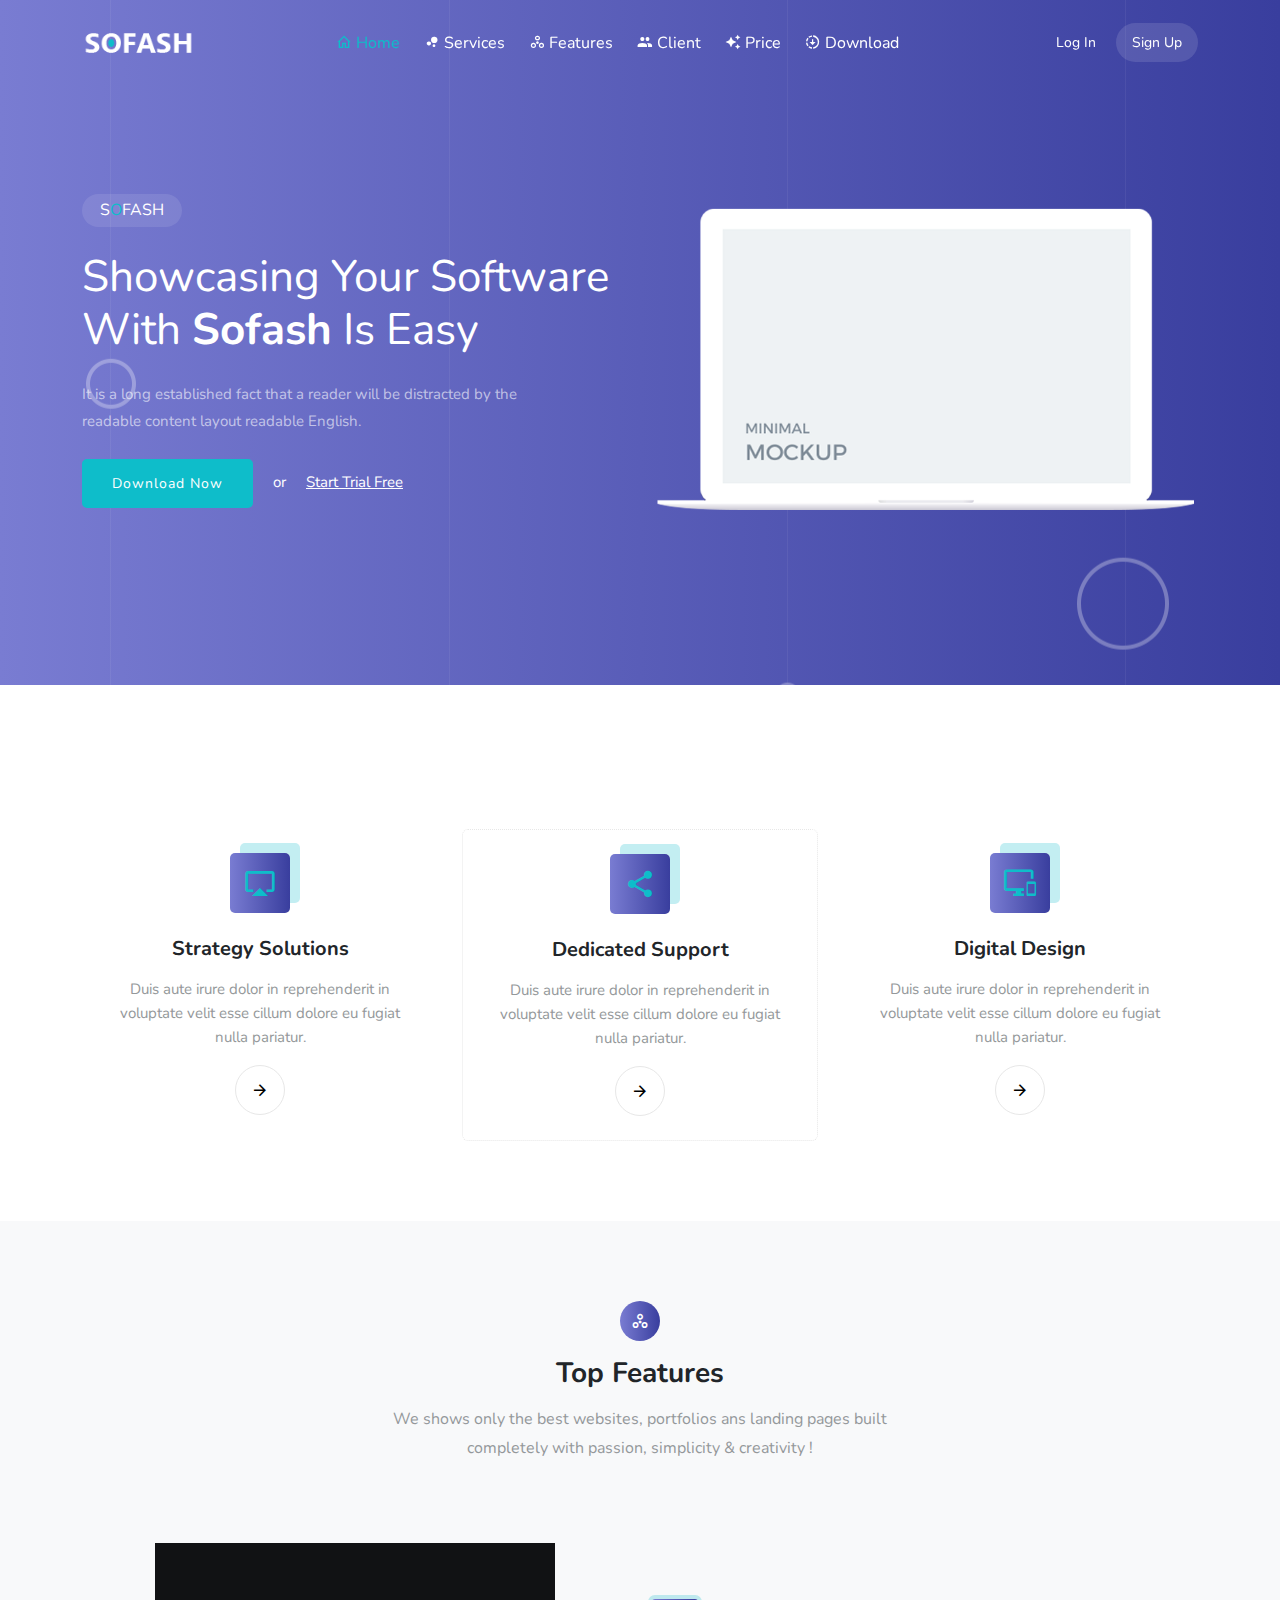
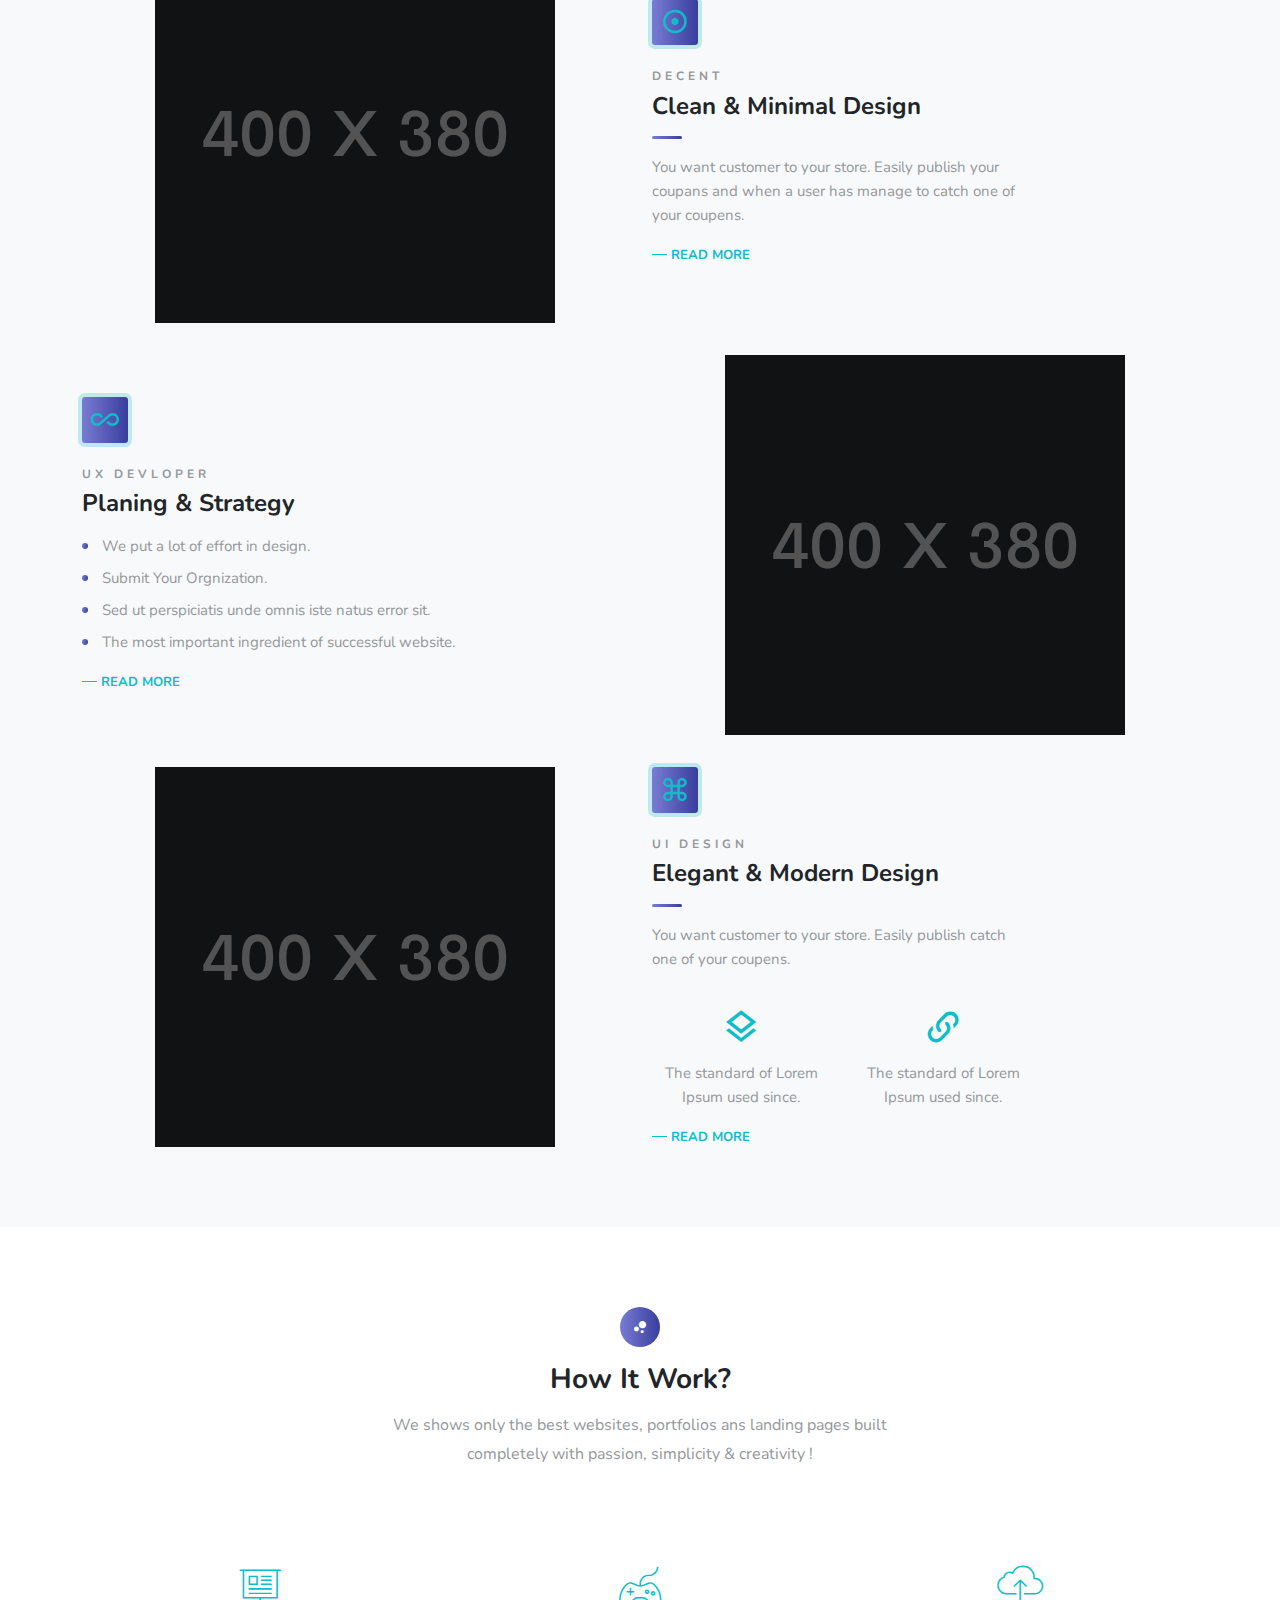
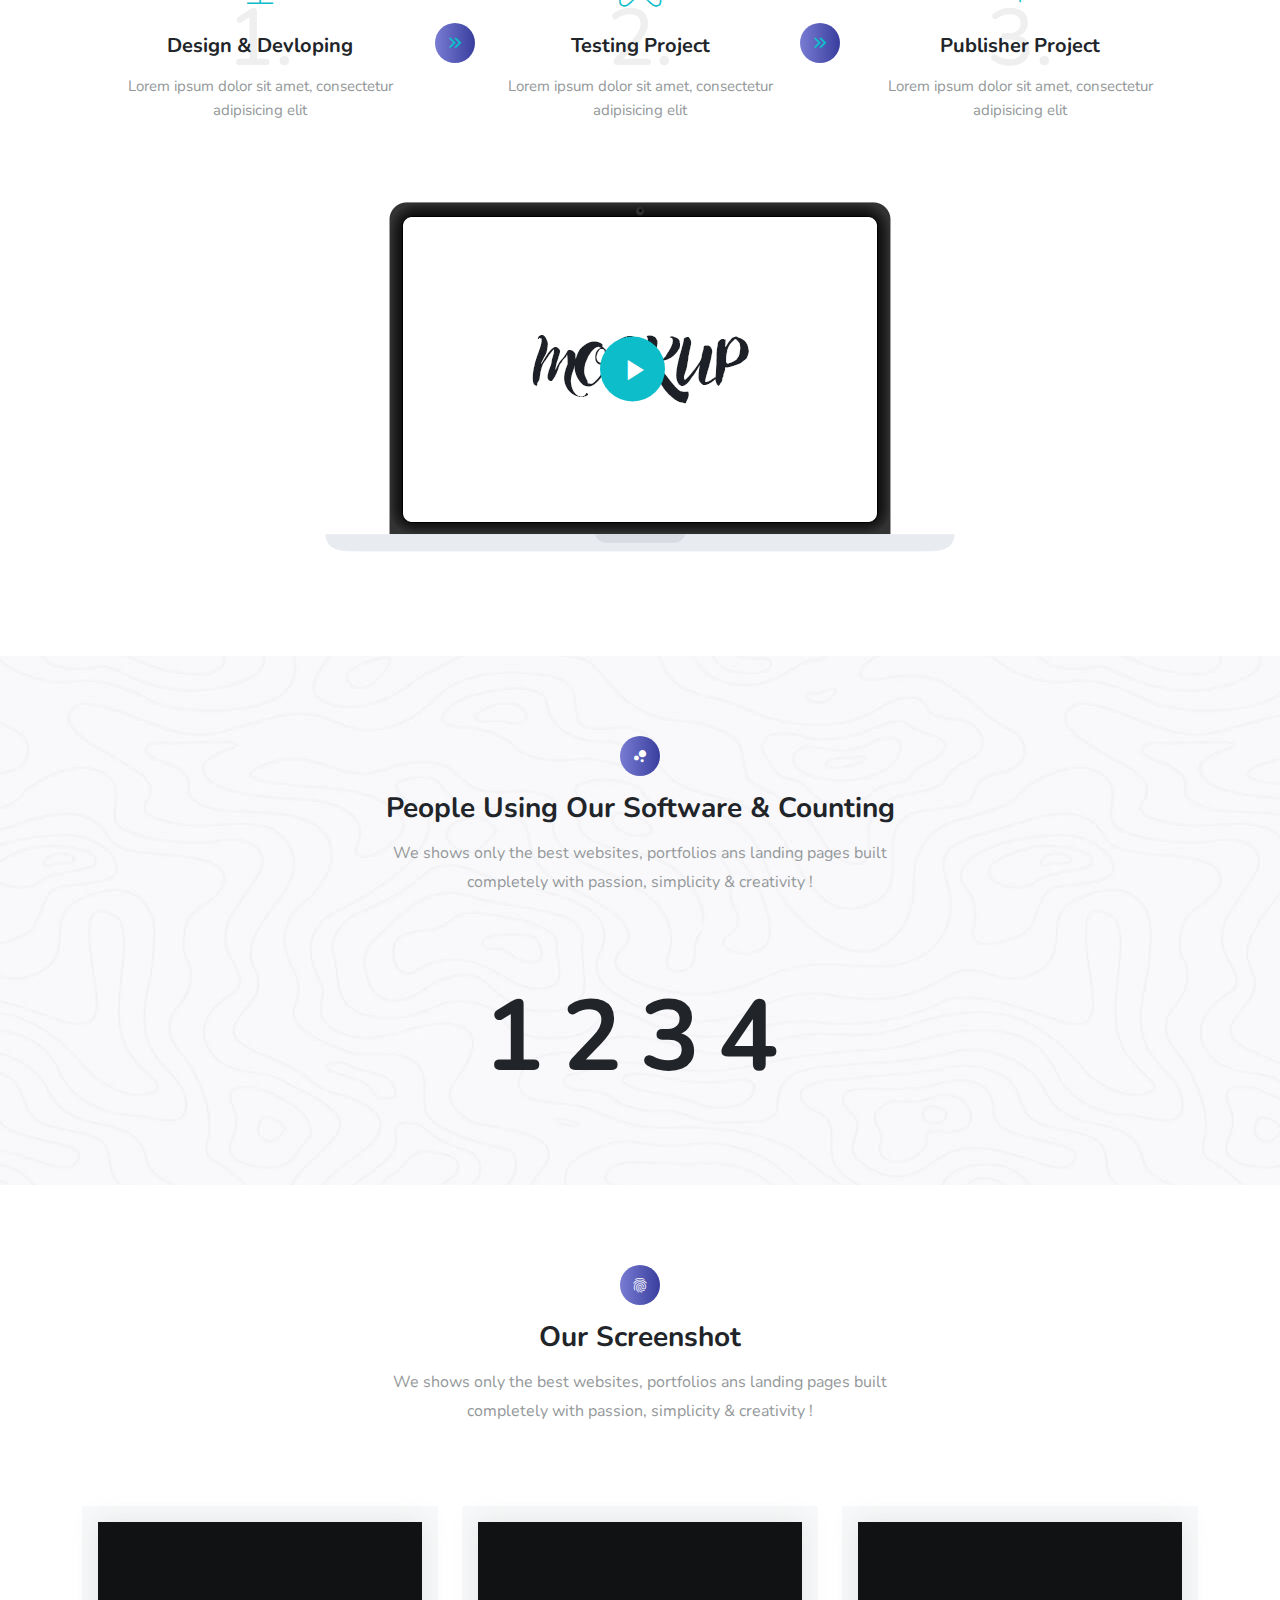
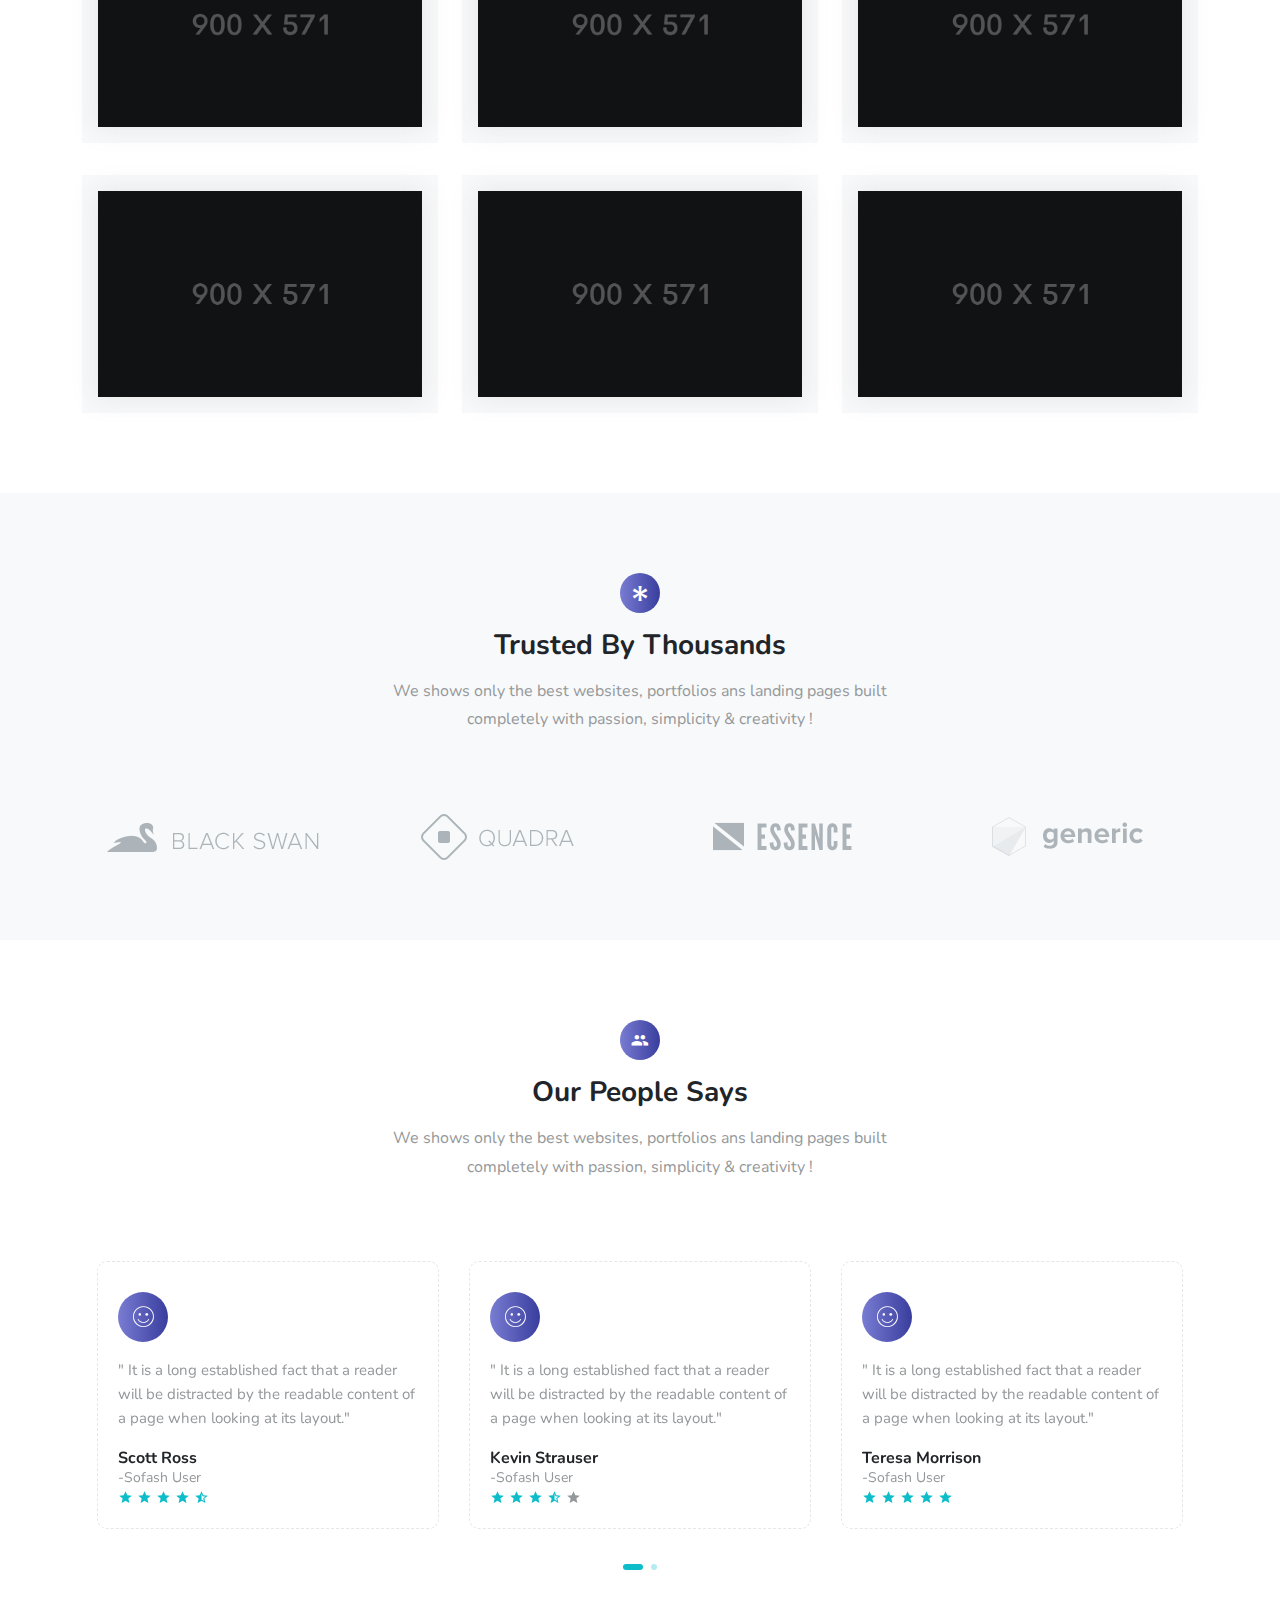
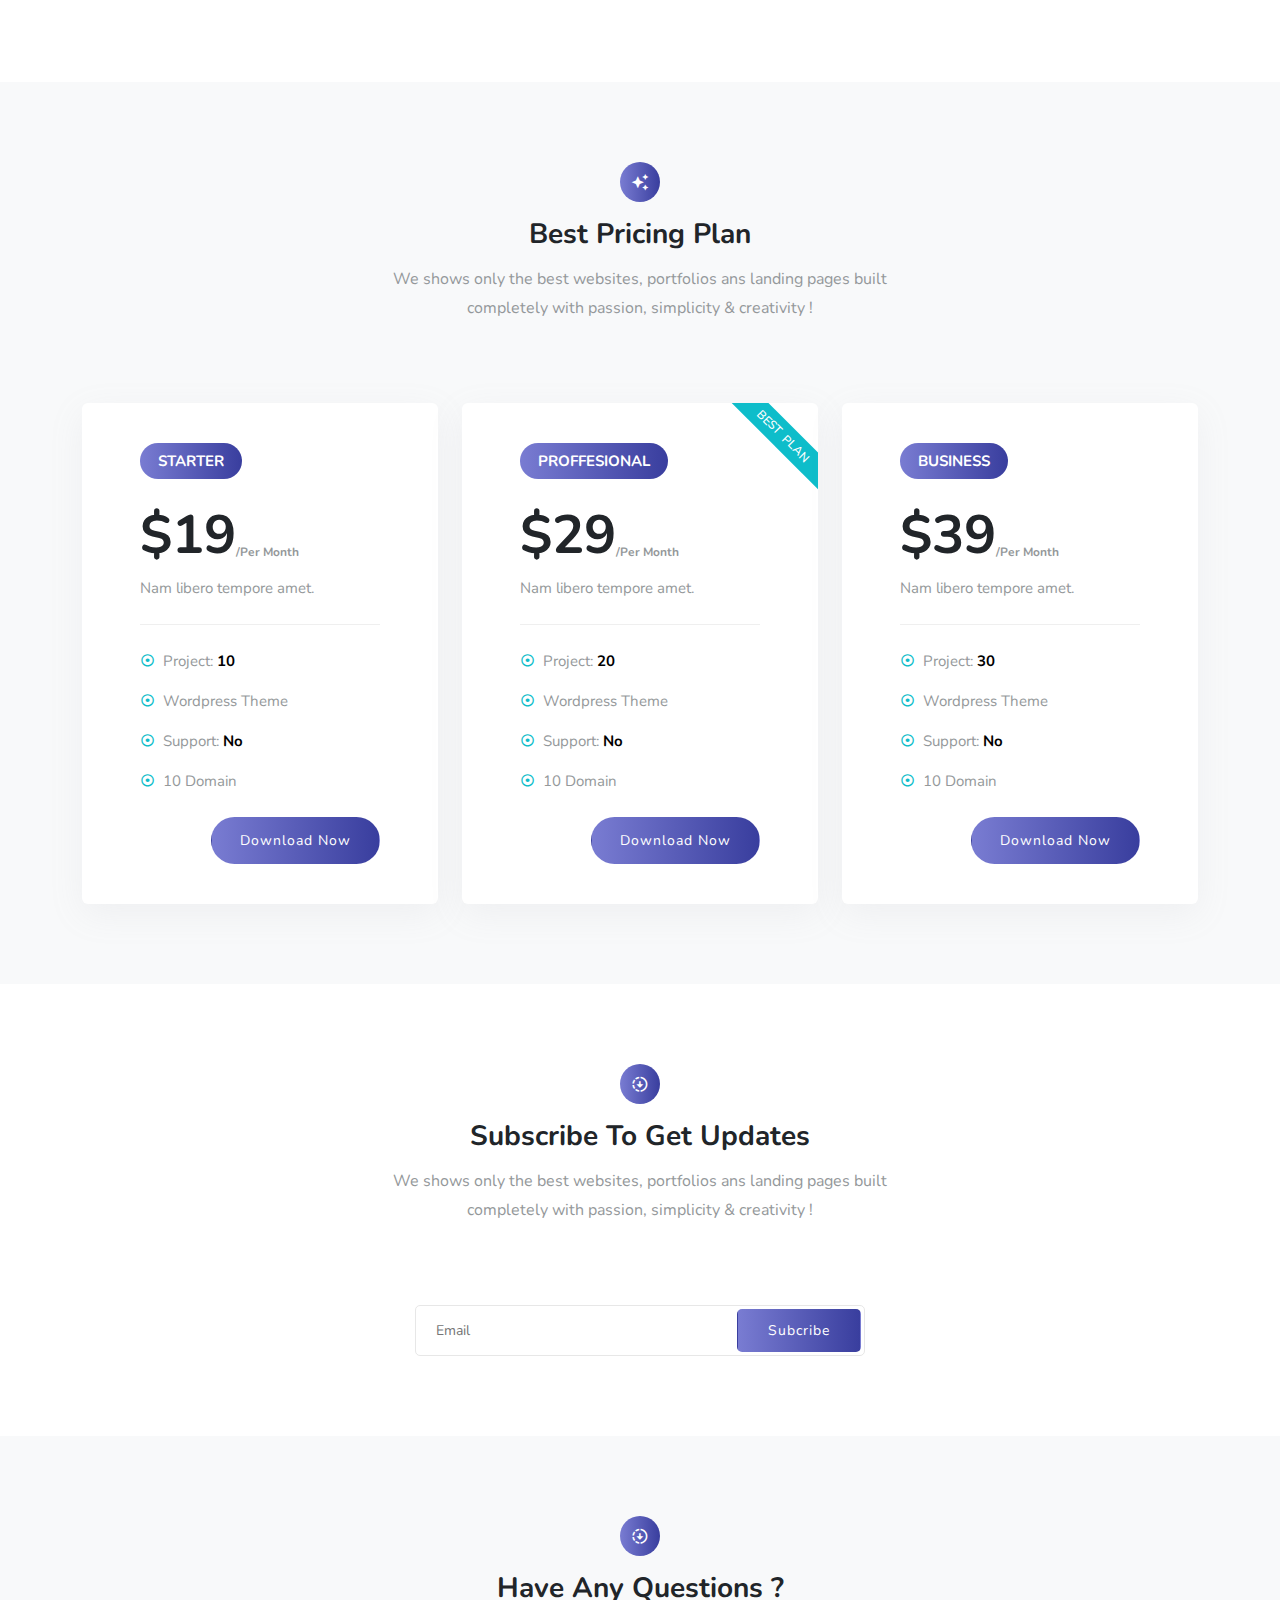
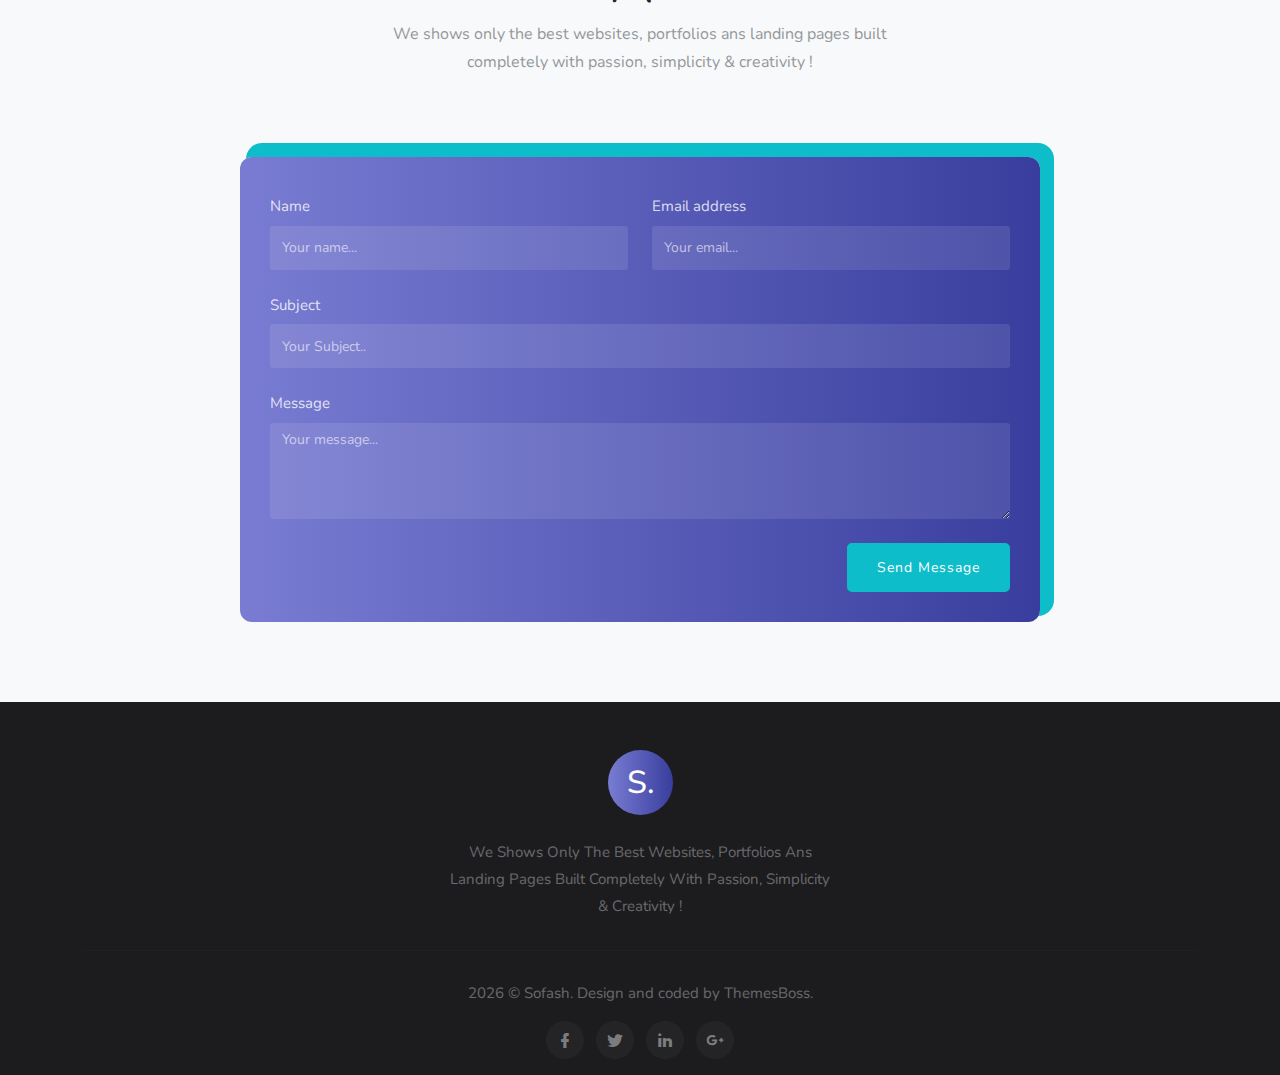
<file: index.html>
<!DOCTYPE html>
<html lang="en">
    <head>
        <meta charset="UTF-8">
        <meta name="viewport" content="width=device-width, initial-scale=1">
        <meta name="description" content="SaaS & Software Html5 Landing Page" />
        <meta name="keywords" content="agency, bootstrap, business, corporate, creative, landing page, marketing, multipurpose, product, product launch, responsive, software, startup, startup landing page" />
        <meta name="author" content="ThemesBoss" />

        <!-- Site Title -->
        <title>Sofash - SaaS & Software Html5 Landing Page</title>

        <!-- Site favicon -->
        <link rel="shortcut icon" href="assets/images/favicon.ico">

        <!-- Bootstrap core CSS -->
        <link rel="stylesheet" href="assets/css/bootstrap.min.css" type="text/css">

        <!-- MFP Css -->
        <link rel="stylesheet" href="assets/css/magnific-popup.css">

        <!-- Material Icon -->
        <link rel="stylesheet" type="text/css" href="assets/css/materialdesignicons.min.css" />

        <!-- Pe7 Icon -->
        <link rel="stylesheet" type="text/css" href="assets/css/pe-icon-7.css">

        <!-- Owl Slider -->
        <link rel="stylesheet" href="assets/css/owl.carousel.css" />
        <link rel="stylesheet" href="assets/css/owl.theme.css" />
        <link rel="stylesheet" href="assets/css/owl.transitions.css" />

        <!-- Custom  Css -->
        <link rel="stylesheet" type="text/css" href="assets/css/style.css" />

    </head>    
    <body>

        <!-- loader -->
        <div class="loader-wrapper">
            <div class="loader"></div>
        </div>

        <!--Navbar Start-->
        <nav class="navbar navbar-expand-lg fixed-top custom-nav sticky">
            <div class="container">
                <!-- LOGO -->
                <a class="logo navbar-brand" href="index.html">
                    <img src="assets/images/logo.png" alt="" class="img-fluid logo-light"> 
                    <img src="assets/images/logo-dark.png" alt="" class="img-fluid logo-dark">
                </a>
                <button class="navbar-toggler" type="button" data-bs-toggle="collapse" data-bs-target="#navbarCollapse" aria-controls="navbarCollapse" aria-expanded="false" aria-label="Toggle navigation">
                    <i class="mdi mdi-menu"></i>
                </button>
                <div class="collapse navbar-collapse" id="navbarCollapse">
                    <ul class="navbar-nav mx-auto navbar-center" id="mySidenav">
                        <li class="nav-item active">
                            <a href="#home" class="nav-link"><i class="mdi mdi-home-outline"></i> Home</a>
                        </li>
                        <li class="nav-item">
                            <a href="#services" class="nav-link"><i class="mdi mdi-chart-bubble"></i> Services</a>
                        </li>
                        <li class="nav-item">
                            <a href="#features" class="nav-link"><i class="mdi mdi-google-circles-extended"></i> Features</a>
                        </li>
                        <li class="nav-item">
                            <a href="#client" class="nav-link"><i class="mdi mdi-account-multiple"></i> Client</a>
                        </li>
                        <li class="nav-item">
                            <a href="#price" class="nav-link"><i class="mdi mdi-creation"></i> Price</a>
                        </li>
                        <li class="nav-item me-3">
                            <a href="#download" class="nav-link"><i class="mdi mdi-progress-download"></i> Download</a>
                        </li>
                    </ul>
                    <div class="hide_phone">
                        <a href="login.html" class="btn btn-sm log_btn">Log In</a>
                        <a href="signup.html" class="btn btn-sm sign_btn btn-rounded navbar-btn">Sign Up</a>
                    </div>
                </div>
            </div>
        </nav>
        <!-- Navbar End -->

        <!--Start Home-->
        <section class="home-bg home_side_img" id="home">
            <div class="bg-overlay-home" style="background-image: url(assets/images/animation.png);"></div>
            <div class="container">
                <div class="row vertical-content">
                    <div class="col-lg-6">
                        <div class="text-white mt-3">
                            <div class="small_title">
                                <p class="mb-0 text-uppercase">S<span class="text-custom">o</span>fash</p>
                            </div>
                            <h1 class="header_title mx-auto mt-4 mb-0 fw-normal"> Showcasing Your Software With <span class="fw-bold">Sofash</span> Is Easy</h1>
                            <p class="header_subtitle pt-4 mb-0 pb-2 text-white">It is a long established fact that a reader will be distracted by the readable content layout readable English.</p>
                            <div class="header_btn mt-3">
                                <a href="javascript:void(0)" class="btn btn-custom me-3">Download Now</a>
                                <span class="me-3">or</span>
                                <a href="javascript:void(0)" class="me-3 text-white learn_more"><u>Start Trial Free</u></a>
                            </div>
                        </div>
                    </div>
                    <div class="col-lg-6">
                        <div class="mt-3">
                            <img src="assets/images/home-sass.png" alt="" class="img-fluid mx-auto d-block">
                        </div>                                
                    </div>
                </div>
            </div>
        </section>
        <!--End Home-->

        <!-- Start About -->
        <section class="section mt-5" id="services">
            <div class="container">
                <div class="row">
                    <div class="col-lg-4">
                        <div class="about_boxes mt-3 text-center rounded p-4">
                            <div class="about_icon">
                                <i class="mdi mdi-airplay text-custom"></i>
                            </div>
                            <div class="about_content mt-4">
                                <h5 class="fw-bold">Strategy Solutions</h5>
                                <p class="text-muted mb-0 mt-3">Duis aute irure dolor in reprehenderit in voluptate velit esse cillum dolore eu fugiat nulla pariatur.</p>
                                <div class="mt-3 about_btn">
                                    <a href="javascript:void(0)"><i class="mdi mdi-arrow-right"></i></a>
                                </div>
                            </div>
                        </div>
                    </div>
                    <div class="col-lg-4">
                        <div class="about_boxes active mt-3 text-center rounded p-4">
                            <div class="about_icon">
                                <i class="mdi mdi-share-variant text-custom"></i>
                            </div>
                            <div class="about_content mt-4">
                                <h5 class="fw-bold">Dedicated Support</h5>
                                <p class="text-muted mb-0 mt-3">Duis aute irure dolor in reprehenderit in voluptate velit esse cillum dolore eu fugiat nulla pariatur.</p>
                                <div class="mt-3 about_btn">
                                    <a href="javascript:void(0)"><i class="mdi mdi-arrow-right"></i></a>
                                </div>
                            </div>
                        </div>
                    </div>
                    <div class="col-lg-4">
                        <div class="about_boxes mt-3 text-center rounded p-4">
                            <div class="about_icon">
                                <i class="mdi mdi-monitor-cellphone text-custom"></i>
                            </div>
                            <div class="about_content mt-4">
                                <h5 class="fw-bold">Digital Design</h5>
                                <p class="text-muted mb-0 mt-3">Duis aute irure dolor in reprehenderit in voluptate velit esse cillum dolore eu fugiat nulla pariatur.</p>
                                <div class="mt-3 about_btn">
                                    <a href="javascript:void(0)"><i class="mdi mdi-arrow-right"></i></a>
                                </div>
                            </div>
                        </div>
                    </div>
                </div>
            </div>
        </section>
        <!-- End About -->

        <!-- Start Features -->
        <section class="section bg-light" id="features">
            <div class="container">
                <div class="row">
                    <div class="col-lg-12">
                        <div class="section_title text-center">
                            <div class="section_title_icon">
                                <i class="mdi mdi-google-circles-extended"></i>
                            </div>
                            <h3 class="mt-3 text-capitalize fw-bold">Top Features</h3>
                            <p class="text-muted section_subtitle mx-auto">We shows only the best websites, portfolios ans landing pages built completely with passion, simplicity & creativity !</p>
                        </div>
                    </div>
                </div>
                <div class="row mt-5 vertical-content">
                    <div class="col-lg-6">
                        <div class="text-center features_img mt-3">
                            <img src="assets/images/features-1.png" alt="" class="img-fluid mx-auto d-block">
                        </div>
                    </div>
                    <div class="col-lg-6">
                        <div class="features_one mt-3">
                            <div class="features_icon text-custom bg-gradient">
                                <i class="mdi mdi-adjust"></i>
                            </div>
                            <div class="features_detail mt-4">
                                <h6 class="text-muted text-uppercase fw-bold">Decent</h6>
                                <h4 class="fw-bold">Clean & Minimal Design</h4>
                                <div class="features_border mt-3 mb-2"></div>
                                <p class="text-muted mt-3 features_desc">You want customer to your store. Easily publish your coupans and when a user has manage to catch one of your coupens.</p>
                                <div class="features_more">
                                    <div class="fea_border_more"></div> <a href="javascript:void(0)" class="fw-bold fea_read_more text-custom text-uppercase">Read More</a>
                                </div>
                            </div>
                        </div>
                    </div>
                </div>
                <div class="row mt-3 vertical-content">
                    <div class="col-lg-6">
                        <div class="features_one mt-3">
                            <div class="features_icon text-custom bg-gradient">
                                <i class="mdi mdi-all-inclusive"></i>
                            </div>
                            <div class="features_detail mt-4">
                                <h6 class="text-muted text-uppercase fw-bold">UX Devloper</h6>
                                <h4 class="fw-bold">Planing & Strategy</h4>
                                <div class="features_list mt-3">
                                    <p class="text-muted mb-2"><span></span> We put a lot of effort in design.</p>
                                    <p class="text-muted mb-2"><span></span> Submit Your Orgnization.</p>
                                    <p class="text-muted mb-2"><span></span> Sed ut perspiciatis unde omnis iste natus error sit.</p>
                                    <p class="text-muted mb-2"><span></span> The most important ingredient of successful website.</p>
                                </div>
                                <div class="features_more pt-2">
                                    <div class="fea_border_more"></div> <a href="javascript:void(0)" class="fw-bold fea_read_more text-custom text-uppercase">Read More</a>
                                </div>
                            </div>
                        </div>
                    </div>
                    <div class="col-lg-6">
                        <div class="text-center features_img mt-3">
                            <img src="assets/images/features-2.png" alt="" class="img-fluid mx-auto d-block">
                        </div>
                    </div>
                </div>
                <div class="row mt-3 vertical-content">
                    <div class="col-lg-6">
                        <div class="text-center features_img mt-3">
                            <img src="assets/images/features-3.png" alt="" class="img-fluid mx-auto d-block">
                        </div>
                    </div>
                    <div class="col-lg-6">
                        <div class="features_one mt-3">
                            <div class="features_icon text-custom bg-gradient">
                                <i class="mdi mdi-apple-keyboard-command"></i>
                            </div>
                            <div class="features_detail mt-4">
                                <h6 class="text-muted text-uppercase fw-bold">UI Design</h6>
                                <h4 class="fw-bold">Elegant & Modern Design</h4>
                                <div class="features_border mt-3 mb-2"></div>
                                <p class="text-muted mt-3 features_desc">You want customer to your store. Easily publish catch one of your coupens.</p>
                                <div class="row">
                                    <div class="col-lg-6">
                                        <div class="text-center mt-3">
                                            <div class="in_features text-custom">
                                                <i class="mdi mdi-layers-outline h1"></i>
                                            </div>
                                            <div class="mt-2">
                                                <p class="text-muted mb-0">The standard of Lorem Ipsum used since.</p>
                                            </div>
                                        </div>
                                    </div>
                                    <div class="col-lg-6">
                                        <div class="text-center mt-3">
                                            <div class="in_features text-custom">
                                                <i class="mdi mdi-link-variant h1"></i>
                                            </div>
                                            <div class="mt-2">
                                                <p class="text-muted mb-0">The standard of Lorem Ipsum used since.</p>
                                            </div>
                                        </div>
                                    </div>
                                </div>
                                <div class="features_more mt-3">
                                    <div class="fea_border_more"></div> <a href="javascript:void(0)" class="fw-bold fea_read_more text-custom text-uppercase">Read More</a>
                                </div>
                            </div>
                        </div>
                    </div>
                </div>
            </div>
        </section>
        <!-- End Features -->

        <!-- Start How It Work -->
        <section class="section">
            <div class="container">
                <div class="row">
                    <div class="col-lg-12">
                        <div class="section_title text-center">
                            <div class="section_title_icon">
                                <i class="mdi mdi-chart-bubble"></i>
                            </div>
                            <h3 class="mt-3 text-capitalize fw-bold">How It Work?</h3>
                            <p class="text-muted section_subtitle mx-auto">We shows only the best websites, portfolios ans landing pages built completely with passion, simplicity & creativity !</p>
                        </div>
                    </div>
                </div>
                <div class="row">
                    <div class="col-lg-6">
                        <div class="text-center text-custom working_icons_left mt-3">
                            <i class="mdi mdi-chevron-double-right"></i>
                        </div>
                    </div>
                    <div class="col-lg-6">
                        <div class="text-center text-custom working_icons_right mt-3">
                            <i class="mdi mdi-chevron-double-right"></i>
                        </div>
                    </div>
                </div>
                <div class="row mt-lg-3">
                	<div class="col-lg-4">
                		<div class="text-center position-relative hit_box mt-3 p-4">
                			<div class="hit_number">
                				<h1>1.</h1>
                			</div>
                			<div class="hit_icon text-custom">
                				<i class="pe-7s-display2"></i>
                			</div>
                			<div class="hit_content mt-2">
                                <h5 class="fw-bold">Design & Devloping</h5>
                                <p class="mt-3 text-muted mb-0">Lorem ipsum dolor sit amet, consectetur adipisicing elit</p>
                            </div> 
                		</div>
                	</div>
                	<div class="col-lg-4">
                		<div class="text-center position-relative hit_box mt-3 p-4">
                			<div class="hit_number">
                				<h1>2.</h1>
                			</div>
                			<div class="hit_icon text-custom">
                				<i class="pe-7s-joy"></i>
                			</div>
                			<div class="hit_content mt-2">
                                <h5 class="fw-bold">Testing Project</h5>
                                <p class="mt-3 text-muted mb-0">Lorem ipsum dolor sit amet, consectetur adipisicing elit</p>
                            </div> 
                		</div>
                	</div>
                	<div class="col-lg-4">
                		<div class="text-center position-relative hit_box mt-3 p-4">
                			<div class="hit_number">
                				<h1>3.</h1>
                			</div>
                			<div class="hit_icon text-custom">
                				<i class="pe-7s-cloud-upload"></i>
                			</div>
                			<div class="hit_content mt-2">
                                <h5 class="fw-bold">Publisher Project</h5>
                                <p class="mt-3 text-muted mb-0">Lorem ipsum dolor sit amet, consectetur adipisicing elit</p>
                            </div> 
                		</div>
                	</div>
                </div>
                <div class="row mt-3">
                	<div class="col-lg-12">
                		<div class="mt-3 p-4">
                            <a href="https://vimeo.com/109054393" class="video_hit"><i class="mdi mdi-play hit_video_icon"></i> </a>
                            <img src="assets/images/video.png" alt="" class="img-fluid position-relative mx-auto d-block">
                        </div>
                	</div>
                </div>
            </div>
        </section>
        <!-- End How It Work -->

        <!-- Start Counter -->
        <section class="section counter_bg">
            <div class="container">
                <div class="row">
                    <div class="col-lg-12">
                        <div class="section_title text-center">
                            <div class="section_title_icon">
                                <i class="mdi mdi-chart-bubble"></i>
                            </div>
                            <h3 class="mt-3 text-capitalize fw-bold">People Using our software & Counting</h3>
                            <p class="text-muted section_subtitle mx-auto">We shows only the best websites, portfolios ans landing pages built completely with passion, simplicity & creativity !</p>
                        </div>
                    </div>
                </div>
                <div class="row mt-5" id="counter">
                    <div class="col-lg-12">
                        <div class="text-center mt-3">
                            <h1 class="fw-bold sof_count" data-count="195468">1234</h1>
                        </div>
                    </div>
                </div>
            </div>
        </section>
        <!-- End Counter -->

        <!-- Start Screenshot -->
        <section class="section">
            <div class="container">
                <div class="row">
                    <div class="col-lg-12">
                        <div class="section_title text-center">
                            <div class="section_title_icon">
                                <i class="mdi mdi-fingerprint"></i>
                            </div>
                            <h3 class="mt-3 text-capitalize fw-bold">Our Screenshot</h3>
                            <p class="text-muted section_subtitle mx-auto">We shows only the best websites, portfolios ans landing pages built completely with passion, simplicity & creativity !</p>
                        </div>
                    </div>
                </div>
                <div class="row mt-5">
                    <div class="col-lg-4">
                        <div class="mt-3 screenshot_box bg-light p-3">
                            <a href="images/screenshot/1.jpg" class="img-zoom">
                                <img src="assets/images/screenshot/1.jpg" alt="" class="img-fluid mx-auto d-block">
                            </a>
                        </div>
                    </div>
                    <div class="col-lg-4">
                        <div class="mt-3 screenshot_box bg-light p-3">
                            <a href="images/screenshot/2.jpg" class="img-zoom">
                                <img src="assets/images/screenshot/2.jpg" alt="" class="img-fluid mx-auto d-block">
                            </a>
                        </div>
                    </div>
                    <div class="col-lg-4">
                        <div class="mt-3 screenshot_box bg-light p-3">
                            <a href="images/screenshot/3.jpg" class="img-zoom">
                                <img src="assets/images/screenshot/3.jpg" alt="" class="img-fluid mx-auto d-block">
                            </a>
                        </div>
                    </div>
                </div>
                <div class="row mt-3">
                    <div class="col-lg-4">
                        <div class="mt-3 screenshot_box bg-light p-3">
                            <a href="images/screenshot/4.jpg" class="img-zoom">
                                <img src="assets/images/screenshot/4.jpg" alt="" class="img-fluid mx-auto d-block">
                            </a>
                        </div>
                    </div>
                    <div class="col-lg-4">
                        <div class="mt-3 screenshot_box bg-light p-3">
                            <a href="images/screenshot/5.jpg" class="img-zoom">
                                <img src="assets/images/screenshot/5.jpg" alt="" class="img-fluid mx-auto d-block">
                            </a>
                        </div>
                    </div>
                    <div class="col-lg-4">
                        <div class="mt-3 screenshot_box bg-light p-3">
                            <a href="images/screenshot/6.jpg" class="img-zoom">
                                <img src="assets/images/screenshot/6.jpg" alt="" class="img-fluid mx-auto d-block">
                            </a>
                        </div>
                    </div>
                </div>
            </div>
        </section>
        <!-- End Screenshot -->

        <!-- Start Client Logo-->
        <section class="section bg-light">
            <div class="container">
                <div class="row">
                    <div class="col-lg-12">
                        <div class="section_title text-center">
                            <div class="section_title_icon">
                                <i class="mdi mdi-asterisk"></i>
                            </div>
                            <h3 class="mt-3 text-capitalize fw-bold">Trusted by Thousands</h3>
                            <p class="text-muted section_subtitle mx-auto">We shows only the best websites, portfolios ans landing pages built completely with passion, simplicity & creativity !</p>
                        </div>
                    </div>
                </div>
                <div class="row mt-5">
                    <div class="col-lg-3">
                        <div class="logo_img mt-3">
                            <a href="javascript:void(0)">
                                <img src="assets/images/clients/1.png" alt="logo-img" class="mx-auto img-fluid d-block">
                            </a>
                        </div>
                    </div>
                    <div class="col-lg-3">
                        <div class="logo_img mt-3">
                            <a href="javascript:void(0)">
                                <img src="assets/images/clients/2.png" alt="logo-img" class="mx-auto img-fluid d-block">
                            </a>
                        </div>
                    </div>
                    <div class="col-lg-3">
                        <div class="logo_img mt-3">
                            <a href="javascript:void(0)">
                                <img src="assets/images/clients/3.png" alt="logo-img" class="mx-auto img-fluid d-block">
                            </a>
                        </div>
                    </div>
                    <div class="col-lg-3">
                        <div class="logo_img mt-3">
                            <a href="javascript:void(0)">
                                <img src="assets/images/clients/4.png" alt="logo-img" class="mx-auto img-fluid d-block">
                            </a>
                        </div>
                    </div>
                </div>
            </div>
        </section>
        <!-- End Client Logo-->

        <!-- Start Client -->
        <section class="section" id="client">
            <div class="container">
                <div class="row">
                    <div class="col-lg-12">
                        <div class="section_title text-center">
                            <div class="section_title_icon">
                                <i class="mdi mdi-account-multiple"></i>
                            </div>
                            <h3 class="mt-3 text-capitalize fw-bold">our People Says</h3>
                            <p class="text-muted section_subtitle mx-auto">We shows only the best websites, portfolios ans landing pages built completely with passion, simplicity & creativity !</p>
                        </div>
                    </div>
                </div>
                <div class="row mt-5">
                    <div id="owl-demo" class="owl-carousel">
                        <div class="testi_boxes mt-3 bg-white">
                            <div class="bus_testi_icon">
                                <i class="pe-7s-smile"></i>
                            </div>
                            <div class="mt-3">
                                <p class="client_review text-muted">" It is a long established fact that a reader will be distracted by the readable content of a page when looking at its layout."</p>
                                <p class="client_name mb-0 mt-3 fw-bold">Scott Ross</p>
                                <p class="text-muted client_user mb-1">-Sofash User</p>
                                <p class="mb-0 text-muted client_star">
                                    <i class="mdi mdi-star text-custom"></i>
                                    <i class="mdi mdi-star text-custom"></i>
                                    <i class="mdi mdi-star text-custom"></i>
                                    <i class="mdi mdi-star text-custom"></i>
                                    <i class="mdi mdi-star-half text-custom"></i>
                                </p>
                            </div>
                        </div>
                        <div class="testi_boxes mt-3 bg-white">
                            <div class="bus_testi_icon">
                                <i class="pe-7s-smile"></i>
                            </div>
                            <div class="mt-3">
                                <p class="client_review text-muted">" It is a long established fact that a reader will be distracted by the readable content of a page when looking at its layout."</p>
                                <p class="client_name mb-0 mt-3 fw-bold">Kevin Strauser</p>
                                <p class="text-muted client_user mb-1">-Sofash User</p>
                                <p class="mb-0 text-muted client_star">
                                    <i class="mdi mdi-star text-custom"></i>
                                    <i class="mdi mdi-star text-custom"></i>
                                    <i class="mdi mdi-star text-custom"></i>
                                    <i class="mdi mdi-star-half text-custom"></i>
                                    <i class="mdi mdi-star"></i>
                                </p>
                            </div>
                        </div>
                        <div class="testi_boxes mt-3 bg-white">
                            <div class="bus_testi_icon">
                                <i class="pe-7s-smile"></i>
                            </div>
                            <div class="mt-3">
                                <p class="client_review text-muted">" It is a long established fact that a reader will be distracted by the readable content of a page when looking at its layout."</p>
                                <p class="client_name mb-0 mt-3 fw-bold">Teresa Morrison</p>
                                <p class="text-muted client_user mb-1">-Sofash User</p>
                                <p class="mb-0 text-muted client_star">
                                    <i class="mdi mdi-star text-custom"></i>
                                    <i class="mdi mdi-star text-custom"></i>
                                    <i class="mdi mdi-star text-custom"></i>
                                    <i class="mdi mdi-star text-custom"></i>
                                    <i class="mdi mdi-star text-custom"></i>
                                </p>
                            </div>
                        </div>
                        <div class="testi_boxes mt-3 bg-white">
                            <div class="bus_testi_icon">
                                <i class="pe-7s-smile"></i>
                            </div>
                            <div class="mt-3">
                                <p class="client_review text-muted">" It is a long established fact that a reader will be distracted by the readable content of a page when looking at its layout."</p>
                                <p class="client_name mb-0 mt-3 fw-bold">Eunice Spaulding</p>
                                <p class="text-muted client_user mb-1">-Sofash User</p>
                                <p class="mb-0 text-muted client_star">
                                    <i class="mdi mdi-star text-custom"></i>
                                    <i class="mdi mdi-star text-custom"></i>
                                    <i class="mdi mdi-star"></i>
                                    <i class="mdi mdi-star"></i>
                                    <i class="mdi mdi-star"></i>
                                </p>
                            </div>
                        </div>
                        <div class="testi_boxes mt-3 bg-white">
                            <div class="bus_testi_icon">
                                <i class="pe-7s-smile"></i>
                            </div>
                            <div class="mt-3">
                                <p class="client_review text-muted">" It is a long established fact that a reader will be distracted by the readable content of a page when looking at its layout."</p>
                                <p class="client_name mb-0 mt-3 fw-bold">Barry Harris</p>
                                <p class="text-muted client_user mb-1">-Sofash User</p>
                                <p class="mb-0 text-muted client_star">
                                    <i class="mdi mdi-star text-custom"></i>
                                    <i class="mdi mdi-star text-custom"></i>
                                    <i class="mdi mdi-star-half text-custom"></i>
                                    <i class="mdi mdi-star"></i>
                                    <i class="mdi mdi-star"></i>
                                </p>
                            </div>
                        </div>
                        <div class="testi_boxes mt-3 bg-white">
                            <div class="bus_testi_icon">
                                <i class="pe-7s-smile"></i>
                            </div>
                            <div class="mt-3">
                                <p class="client_review text-muted">" It is a long established fact that a reader will be distracted by the readable content of a page when looking at its layout."</p>
                                <p class="client_name mb-0 mt-3 fw-bold">Walter Chavez</p>
                                <p class="text-muted client_user mb-1">-Sofash User</p>
                                <p class="mb-0 text-muted client_star">
                                    <i class="mdi mdi-star text-custom"></i>
                                    <i class="mdi mdi-star text-custom"></i>
                                    <i class="mdi mdi-star text-custom"></i>
                                    <i class="mdi mdi-star text-custom"></i>
                                    <i class="mdi mdi-star-half text-custom"></i>
                                </p>
                            </div>
                        </div>
                    </div>
                </div>
            </div>
        </section>
        <!-- End Client -->

        <!-- Start Price -->
        <section class="section bg-light" id="price">
            <div class="container">
                <div class="row">
                    <div class="col-lg-12">
                        <div class="section_title text-center">
                            <div class="section_title_icon">
                                <i class="mdi mdi-creation"></i>
                            </div>
                            <h3 class="mt-3 text-capitalize fw-bold">Best Pricing Plan</h3>
                            <p class="text-muted section_subtitle mx-auto">We shows only the best websites, portfolios ans landing pages built completely with passion, simplicity & creativity !</p>
                        </div>
                    </div>
                </div>
                <div class="row mt-5">
                    <div class="col-lg-4">
                        <div class="price_box rounded bg-white mt-3">
                            <div class="price_name">
                                <p class="mb-0 fw-bold text-uppercase text-white">Starter</p>
                            </div>
                            <div class="plan_price pb-4 mt-4">
                                <h1 class="fw-bold">$19<sub class="text-muted">/Per Month</sub></h1>
                                <p class="text-muted mb-0">Nam libero tempore amet.</p>
                            </div>
                            <div class="price_features text-left mt-4 text-muted">
                                <p><i class="mdi mdi-adjust text-custom me-1"></i> Project: <span class="fw-bold text-dark">10</span></p>
                                <p><i class="mdi mdi-adjust text-custom me-1"></i> Wordpress Theme</p>
                                <p><i class="mdi mdi-adjust text-custom me-1"></i> Support: <span class="fw-bold text-dark">No</span></p>
                                <p><i class="mdi mdi-adjust text-custom me-1"></i> 10 Domain</p>
                            </div>
                            <div class="mt-4 text-end">
                                <a href="javascript:void(0)" class="btn btn-gradient btn-rounded text-white">Download Now</a>
                            </div>
                        </div>
                    </div>
                    <div class="col-lg-4">
                        <div class="price_box active rounded bg-white mt-3">
                            <div class="lable">
                                <h6 class="best mb-0 text-uppercase">Best &nbsp;Plan</h6>
                            </div>
                            <div class="price_name">
                                <p class="mb-0 fw-bold text-uppercase text-white">Proffesional</p>
                            </div>
                            <div class="plan_price pb-4 mt-4">
                                <h1 class="fw-bold">$29<sub class="text-muted">/Per Month</sub></h1>
                                <p class="text-muted mb-0">Nam libero tempore amet.</p>
                            </div>
                            <div class="price_features text-left mt-4 text-muted">
                                <p><i class="mdi mdi-adjust text-custom me-1"></i> Project: <span class="fw-bold text-dark">20</span></p>
                                <p><i class="mdi mdi-adjust text-custom me-1"></i> Wordpress Theme</p>
                                <p><i class="mdi mdi-adjust text-custom me-1"></i> Support: <span class="fw-bold text-dark">No</span></p>
                                <p><i class="mdi mdi-adjust text-custom me-1"></i> 10 Domain</p>
                            </div>
                            <div class="mt-4 text-end">
                                <a href="javascript:void(0)" class="btn btn-gradient btn-rounded text-white">Download Now</a>
                            </div>
                        </div>
                    </div>
                    <div class="col-lg-4">
                        <div class="price_box rounded bg-white mt-3">
                            <div class="price_name">
                                <p class="mb-0 fw-bold text-uppercase text-white">Business</p>
                            </div>
                            <div class="plan_price pb-4 mt-4">
                                <h1 class="fw-bold">$39<sub class="text-muted">/Per Month</sub></h1>
                                <p class="text-muted mb-0">Nam libero tempore amet.</p>
                            </div>
                            <div class="price_features text-left mt-4 text-muted">
                                <p><i class="mdi mdi-adjust text-custom me-1"></i> Project: <span class="fw-bold text-dark">30</span></p>
                                <p><i class="mdi mdi-adjust text-custom me-1"></i> Wordpress Theme</p>
                                <p><i class="mdi mdi-adjust text-custom me-1"></i> Support: <span class="fw-bold text-dark">No</span></p>
                                <p><i class="mdi mdi-adjust text-custom me-1"></i> 10 Domain</p>
                            </div>
                            <div class="mt-4 text-end">
                                <a href="javascript:void(0)" class="btn btn-gradient btn-rounded text-white">Download Now</a>
                            </div>
                        </div>
                    </div>
                </div>
            </div>
        </section>
        <!-- End Price -->

        <!-- Start Subcribe -->
        <section class="section">
            <div class="container">
                <div class="row">
                    <div class="col-lg-12">
                        <div class="section_title text-center">
                            <div class="section_title_icon">
                                <i class="mdi mdi-progress-download"></i>
                            </div>
                            <h3 class="mt-3 text-capitalize fw-bold">Subscribe To Get Updates</h3>
                            <p class="text-muted section_subtitle mx-auto">We shows only the best websites, portfolios ans landing pages built completely with passion, simplicity & creativity !</p>
                        </div>
                    </div>
                </div>
                <div class="row mt-5">
                    <div class="col-lg-12">
                        <div class="text-center subcribe-newslatter mt-3">
                            <form class="mx-auto position-relative">
                                <input type="text" placeholder="Email" required>
                                <button type="submit" class="btn btn-gradient">Subcribe</button>
                            </form>
                        </div>
                    </div>
                </div>
            </div>
        </section>
        <!-- End Subcribe -->

        <!-- Start Contact -->
        <section class="section bg-light" id="download">
            <div class="container">
                <div class="row">
                    <div class="col-lg-12">
                        <div class="section_title text-center">
                            <div class="section_title_icon">
                                <i class="mdi mdi-progress-download"></i>
                            </div>
                            <h3 class="mt-3 text-capitalize fw-bold">Have any Questions ?</h3>
                            <p class="text-muted section_subtitle mx-auto">We shows only the best websites, portfolios ans landing pages built completely with passion, simplicity & creativity !</p>
                        </div>
                    </div>
                </div>
                <div class="row mt-5">
                    <div class="col-lg-12">
                        <div class="mt-3 contact_form bg-gradient mx-auto">
                            <div id="message"></div>
                            <form method="post" action="php/contact.php" name="contact-form" id="working_form">
                                <div class="row">
                                    <div class="col-lg-6">
                                        <div class="form-group mt-2">
                                            <label>Name</label>
                                            <input name="name" id="name" type="text" class="form-control" placeholder="Your name..." required>
                                        </div>
                                    </div>
                                    <div class="col-lg-6">
                                        <div class="form-group mt-2">
                                            <label>Email address</label>
                                            <input name="email" id="email" type="email" class="form-control" placeholder="Your email..." required>
                                        </div>
                                    </div>
                                    <div class="col-lg-12">
                                        <div class="form-group mt-2">
                                            <label>Subject</label>
                                            <input type="text" class="form-control" id="subject" placeholder="Your Subject.." required/>
                                        </div>
                                    </div>
                                </div>
                                <div class="row">
                                    <div class="col-lg-12">
                                        <div class="form-group mt-2">
                                            <label>Message</label>
                                            <textarea name="comments" id="comments" rows="4" class="form-control" placeholder="Your message..." required></textarea>
                                        </div>
                                    </div>
                                </div>
                                <div class="row">
                                    <div class="col-lg-12 mt-2 text-end">
                                        <input type="submit" id="submit" name="send" class="submitBnt btn btn-custom" value="Send Message">
                                        <div id="simple-msg"></div>
                                    </div>
                                </div>
                            </form>
                        </div>
                    </div>
                </div>
            </div>
        </section>
        <!-- End Contact -->

        <!-- Start Footer -->
        <footer class="footer pt-5">
            <div class="container">
                <div class="row">
                    <div class="col-lg-12">
                        <div class="text-center">
                            <div class="footer_detail">
                                <h2 class="footer_logo">S.</h2>
                                <p class="footer_desc mx-auto mb-0 mt-3">We Shows Only The Best Websites, Portfolios Ans Landing Pages Built Completely With Passion, Simplicity & Creativity !</p>
                                <div class="fot_div"></div>
                                <div class="mt-4">
                                    <p class="mb-0 copy-right"> <script>document.write(new Date().getFullYear())</script> &copy; Sofash. Design and coded by 
                                        <a href="https://1.envato.market/anoOgb" target="_blank" class="copy-right">ThemesBoss.</a>
                                    </p>
                                    <ul class="list-inline fot_social mt-3">
                                        <li class="list-inline-item"><a href="javascript:void(0)" class="social-icon"><i class="mdi mdi-facebook"></i></a></li>
                                        <li class="list-inline-item"><a href="javascript:void(0)" class="social-icon"><i class="mdi mdi-twitter"></i></a></li>
                                        <li class="list-inline-item"><a href="javascript:void(0)" class="social-icon"><i class="mdi mdi-linkedin"></i></a></li>
                                        <li class="list-inline-item"><a href="javascript:void(0)" class="social-icon"><i class="mdi mdi-google-plus"></i></a></li>
                                    </ul>
                                </div>
                            </div>
                        </div>
                    </div>
                </div>
            </div>
        </footer>
        <!-- End Footer -->

        <!-- Back To Top -->    
        <a href="#" class="back_top"> <i class="mdi mdi-chevron-up"> </i> </a>

        <!-- Javascript -->
        <script src="assets/js/jquery.min.js"></script>
        <script src="assets/js/popper.min.js"></script>
        <script src="assets/js/bootstrap.bundle.min.js"></script>
        <script src="assets/js/jquery.easing.min.js"></script>
        <script src="assets/js/scrollspy.min.js"></script>

        <!-- Owl Js -->
        <script src="assets/js/owl.carousel.min.js"></script>
        
        <!-- MFP JS -->
        <script src="assets/js/jquery.magnific-popup.min.js"></script>

        <!-- CONTACT JS -->
        <script src="assets/js/contact.js"></script>

        <!-- Custom Js   -->
        <script src="assets/js/custom.js"></script>  

    </body>
</html>
</file>
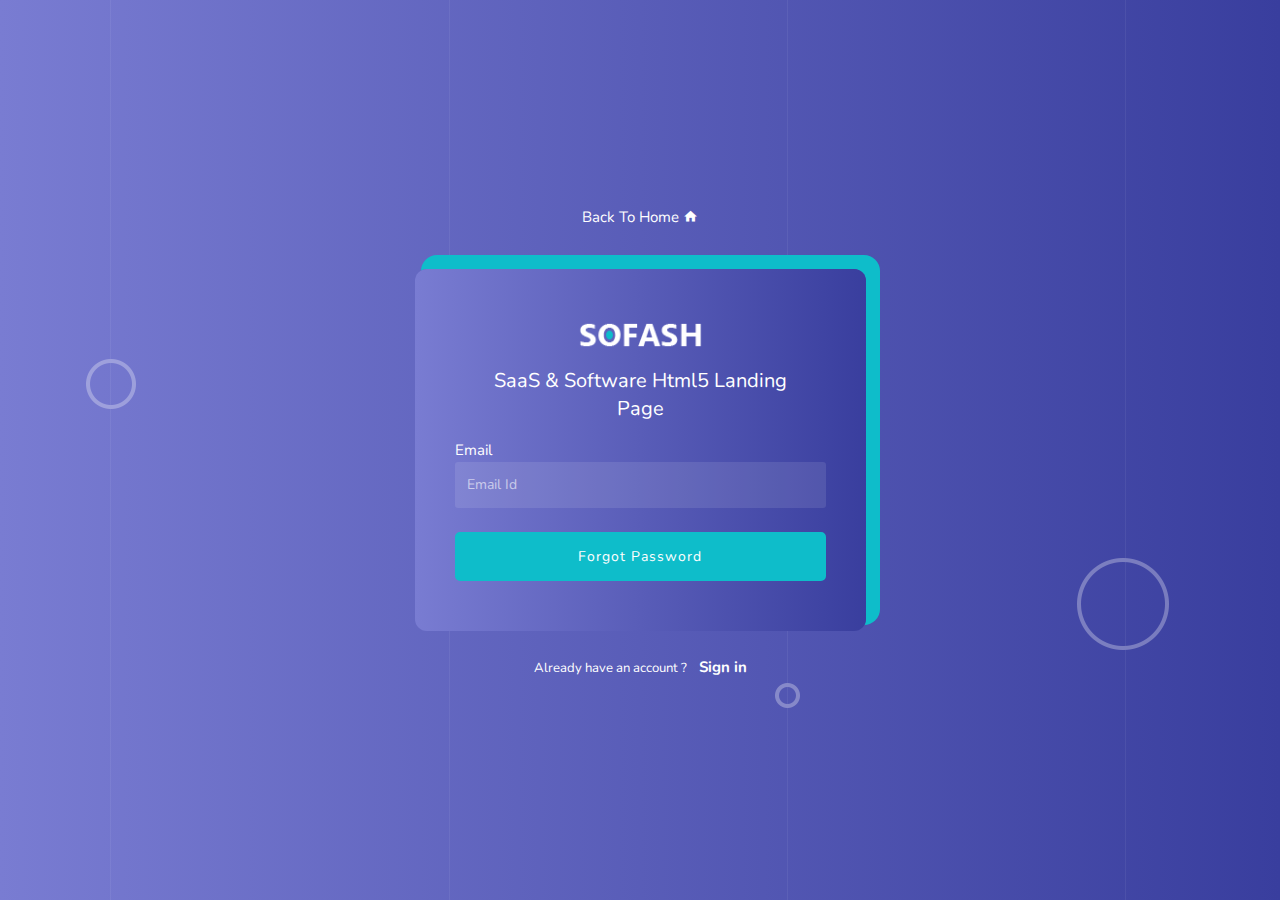
<file: forgot.html>
<!DOCTYPE html>
<html>
	<head>
        <meta charset="UTF-8">
        <meta name="viewport" content="width=device-width, initial-scale=1">
        <meta name="description" content="SaaS & Software Html5 Landing Page" />
        <meta name="keywords" content="agency, bootstrap, business, corporate, creative, landing page, marketing, multipurpose, product, product launch, responsive, software, startup, startup landing page" />
        <meta name="author" content="ThemesBoss" />

        <!-- Site Title -->
        <title>Sofash - SaaS & Software Html5 Landing Page</title>

        <!-- Site favicon -->
        <link rel="shortcut icon" href="assets/images/favicon.ico">

        <!-- Bootstrap core CSS -->
        <link rel="stylesheet" href="assets/css/bootstrap.min.css" type="text/css">

        <!-- Material Icon -->
        <link rel="stylesheet" href="assets/css/materialdesignicons.min.css" />

        <!-- Pe7 Icon -->
        <link rel="stylesheet" href="assets/css/pe-icon-7.css">

        <!-- Custom  Css -->
        <link rel="stylesheet" href="assets/css/style.css" />

    </head> 
	<body>

        <section class="bg-gradient position-relative h-100vh">   
            <div class="bg-overlay-home" style="background-image: url(assets/images/animation.png);"></div>         
            <div class="home-table">
                <div class="home-table-center">
                    <div class="container">
                        <div class="row justify-content-center">
                            <div class="col-lg-5">
                                <div class="text-center">
                                    <p class="mb-4 pb-3"><a href="index_1.html" class="text-white">Back To Home <i class="mdi mdi-home"></i></a></p>
                                </div>
                                <div class="account_box bg-gradient">
                                    <img src="assets/images/logo.png" alt="" class="img-fluid mx-auto d-block" style="height: 32px;">
                                    <h5 class="text-white fw-normal mt-3 mx-auto text-center">SaaS & Software Html5 Landing Page</h5>
                                    <form>
                                        <div class="col-lg-12 mt-3">
                                            <label class="text-white">Email</label>
                                            <input type="email" id="exampleInputEmail1" class="form-control trial-input" placeholder="Email Id">
                                        </div>
                                        <div class="col-lg-12">
                                            <button class="btn btn-custom w-100 mt-4">Forgot Password</button>
                                        </div>
                                    </form>
                                </div>
                                <div class="text-center mt-4">
                                    <p><small class="text-white me-2">Already have an account ?</small> <a href="login.html" class="text-white fw-bold">Sign in</a></p>
                                </div>
                            </div>
                        </div>
                    </div>
                </div>
            </div>
        </section>

        <!-- JAVASCRIPTS -->
        <script src="assets/js/jquery.min.js"></script>
        <script src="assets/js/popper.min.js"></script>
        <script src="assets/js/bootstrap.bundle.min.js"></script>
	</body>
</html>
</file>
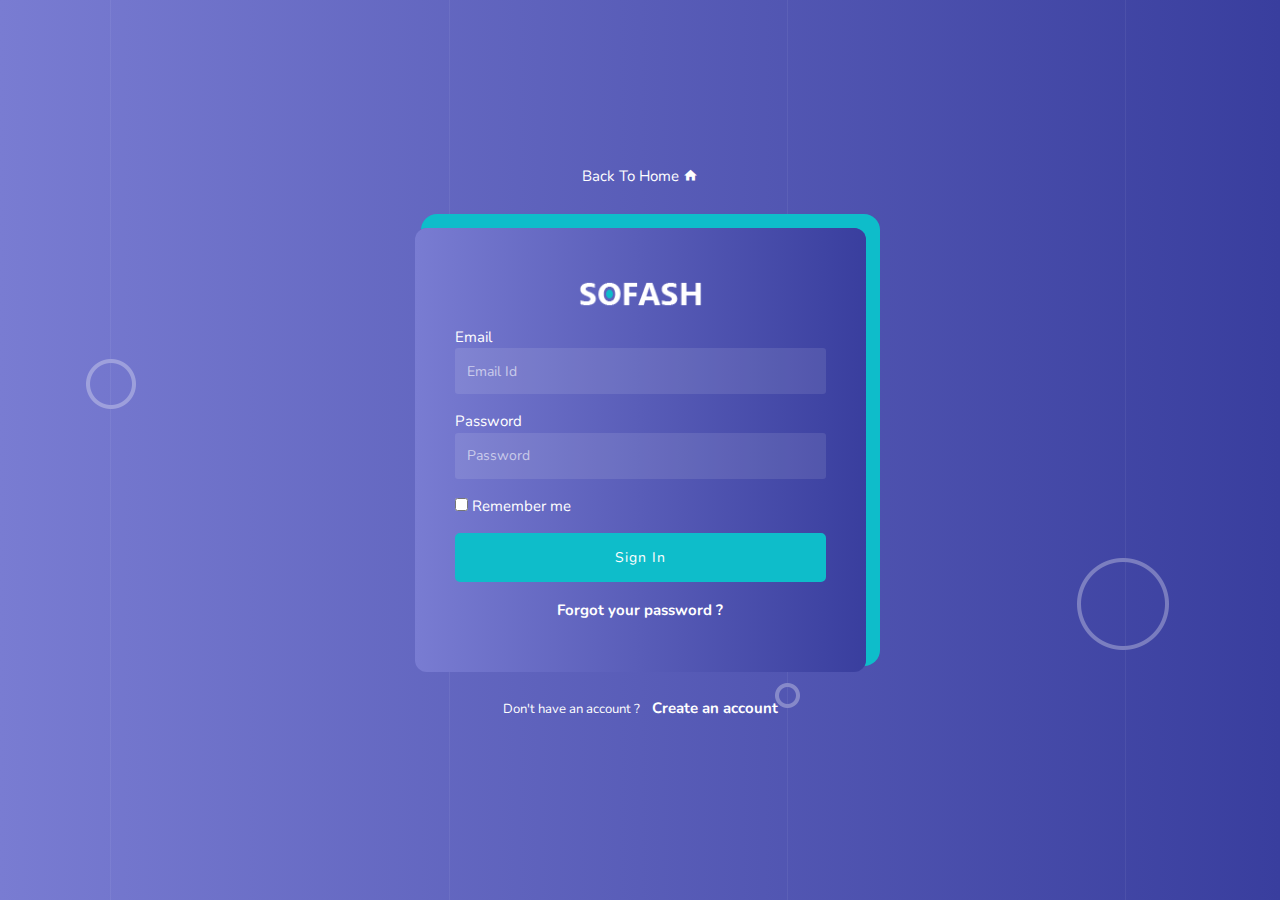
<file: login.html>
<!DOCTYPE html>
<html>
	<head>
        <meta charset="UTF-8">
        <meta name="viewport" content="width=device-width, initial-scale=1">
        <meta name="description" content="SaaS & Software Html5 Landing Page" />
        <meta name="keywords" content="agency, bootstrap, business, corporate, creative, landing page, marketing, multipurpose, product, product launch, responsive, software, startup, startup landing page" />
        <meta name="author" content="ThemesBoss" />

        <!-- Site Title -->
        <title>Sofash - SaaS & Software Html5 Landing Page</title>

        <!-- Site favicon -->
        <link rel="shortcut icon" href="assets/images/favicon.ico">

        <!-- Bootstrap core CSS -->
        <link rel="stylesheet" href="assets/css/bootstrap.min.css" type="text/css">

        <!-- Material Icon -->
        <link rel="stylesheet" href="assets/css/materialdesignicons.min.css" />

        <!-- Pe7 Icon -->
        <link rel="stylesheet" href="assets/css/pe-icon-7.css">

        <!-- Custom  Css -->
        <link rel="stylesheet" href="assets/css/style.css" />

    </head>    
	<body>

        <section class="bg-gradient position-relative h-100vh">   
            <div class="bg-overlay-home" style="background-image: url(assets/images/animation.png);"></div>         
            <div class="home-table">
                <div class="home-table-center">
                    <div class="container">
                        <div class="row justify-content-center">
                            <div class="col-lg-5">
                                <div class="text-center">
                                    <p class="mb-4 pb-3"><a href="index_1.html" class="text-white">Back To Home <i class="mdi mdi-home"></i></a></p>
                                </div>
                                <div class="account_box bg-gradient">
                                    <img src="assets/images/logo.png" alt="" class="img-fluid mx-auto d-block" style="height: 32px;">
                                    <form>
                                        <div class="col-lg-12 mt-3">
                                            <label class="text-white">Email</label>
                                            <input type="email" id="exampleInputEmail1" class="form-control trial-input" placeholder="Email Id">
                                        </div>
                                        <div class="col-lg-12 mt-3">
                                            <label class="text-white">Password</label>
                                            <input type="password" id="password1" class="form-control trial-input" placeholder="Password">
                                        </div>
                                        <div class="col-lg-12 mt-3">
                                            <div class="custom-control custom-checkbox">
                                                <input type="checkbox" class="custom-control-input" id="customCheck1">
                                                <label class="custom-control-label text-white" for="customCheck1">Remember me</label>
                                            </div>
                                        </div>
                                        <div class="col-lg-12">
                                            <button class="btn btn-custom w-100 mt-3">Sign In</button>
                                        </div>
                                        <div>
                                            <p class="mb-0 text-center mt-3"><a href="forgot.html" class="text-white fw-bold">Forgot your password ?</a></p>
                                        </div>
                                    </form>
                                </div>
                                <div class="text-center mt-4">
                                    <p><small class="text-white me-2">Don't have an account ?</small> <a href="signup.html" class="text-white fw-bold">Create an account</a></p>
                                </div>
                            </div>
                        </div>
                    </div>
                </div>
            </div>
        </section>

        <!-- JAVASCRIPTS -->
        <script src="assets/js/jquery.min.js"></script>
        <script src="assets/js/popper.min.js"></script>
        <script src="assets/js/bootstrap.bundle.min.js"></script>
	</body>
</html>
</file>
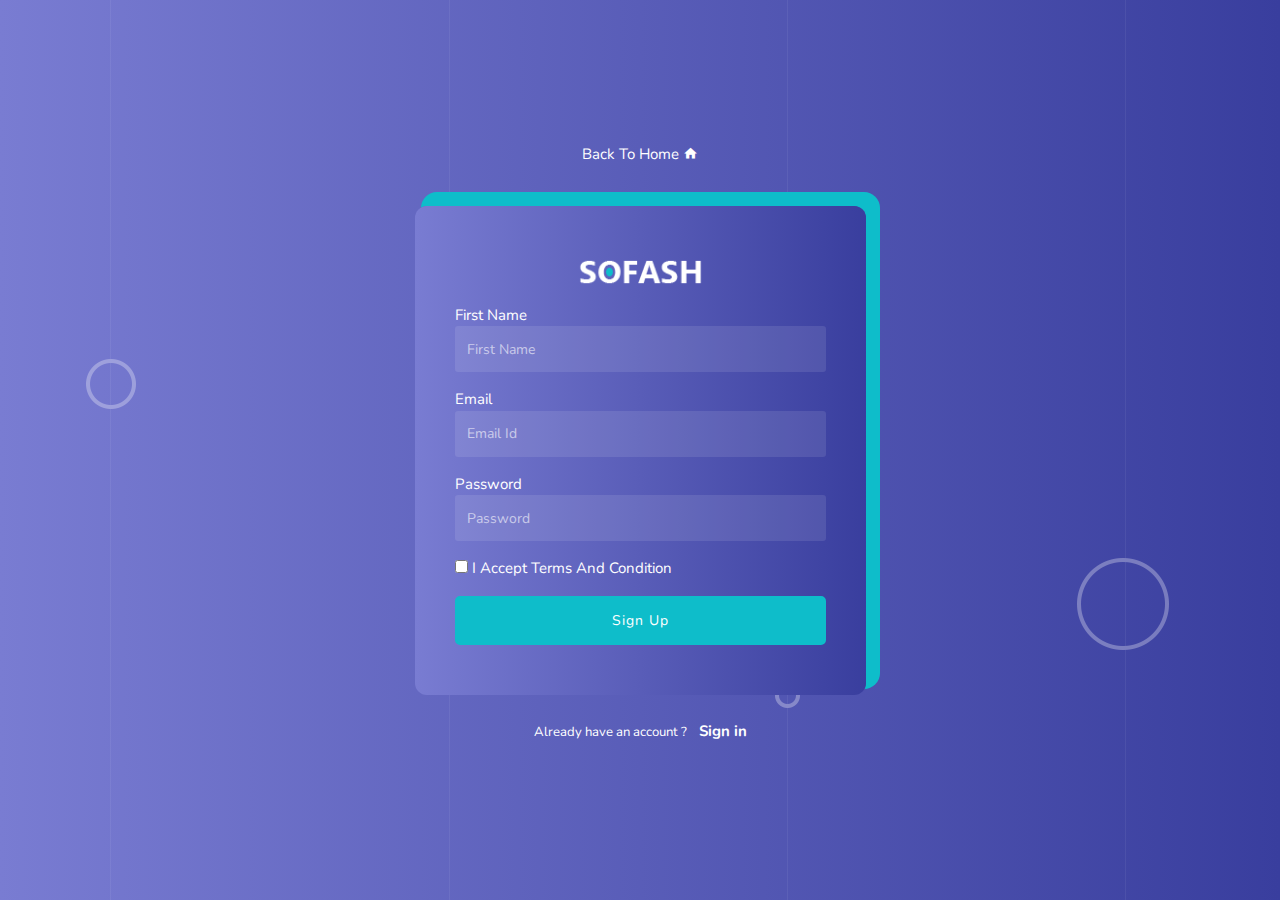
<file: signup.html>
<!DOCTYPE html>
<html>
	<head>
        <meta charset="UTF-8">
        <meta name="viewport" content="width=device-width, initial-scale=1">
        <meta name="description" content="SaaS & Software Html5 Landing Page" />
        <meta name="keywords" content="agency, bootstrap, business, corporate, creative, landing page, marketing, multipurpose, product, product launch, responsive, software, startup, startup landing page" />
        <meta name="author" content="ThemesBoss" />

        <!-- Site Title -->
        <title>Sofash - SaaS & Software Html5 Landing Page</title>

        <!-- Site favicon -->
        <link rel="shortcut icon" href="assets/images/favicon.ico">

        <!-- Bootstrap core CSS -->
        <link rel="stylesheet" href="assets/css/bootstrap.min.css" type="text/css">

        <!-- Material Icon -->
        <link rel="stylesheet" href="assets/css/materialdesignicons.min.css" />

        <!-- Pe7 Icon -->
        <link rel="stylesheet" href="assets/css/pe-icon-7.css">

        <!-- Custom  Css -->
        <link rel="stylesheet" href="assets/css/style.css" />

    </head>  
	<body>

        <section class="bg-gradient position-relative h-100vh">   
            <div class="bg-overlay-home" style="background-image: url(assets/images/animation.png);"></div>         
            <div class="home-table">
                <div class="home-table-center">
                    <div class="container">
                        <div class="row justify-content-center">
                            <div class="col-lg-5">
                                <div class="text-center">
                                    <p class="mb-4 pb-3"><a href="index_1.html" class="text-white">Back To Home <i class="mdi mdi-home"></i></a></p>
                                </div>
                                <div class="account_box bg-gradient">
                                    <img src="assets/images/logo.png" alt="" class="img-fluid mx-auto d-block" style="height: 32px;">
                                    <form>
                                        <div class="col-lg-12 mt-3">
                                            <label class="text-white">First Name</label>
                                            <input type="text" class="form-control trial-input" placeholder="First Name" required="">
                                        </div>
                                        <div class="col-lg-12 mt-3">
                                            <label class="text-white">Email</label>
                                            <input type="email" id="exampleInputEmail1" class="form-control trial-input" placeholder="Email Id">
                                        </div>
                                        <div class="col-lg-12 mt-3">
                                            <label class="text-white">Password</label>
                                            <input type="password" id="password1" class="form-control trial-input" placeholder="Password">
                                        </div>
                                        <div class="col-lg-12 mt-3">
                                            <div class="custom-control custom-checkbox">
                                                <input type="checkbox" class="custom-control-input" id="customCheck1">
                                                <label class="custom-control-label text-white" for="customCheck1">I Accept <a href="#" class="text-white">Terms And Condition</a></label>
                                            </div>
                                        </div>
                                        <div class="col-lg-12">
                                            <button class="btn btn-custom w-100 mt-3">Sign Up</button>
                                        </div>
                                    </form>
                                </div>
                                <div class="text-center mt-4">
                                    <p><small class="text-white me-2">Already have an account ?</small> <a href="login.html" class="text-white fw-bold">Sign in</a></p>
                                </div>
                            </div>
                        </div>
                    </div>
                </div>
            </div>
        </section>

        <!-- JAVASCRIPTS -->
        <script src="assets/js/jquery.min.js"></script>
        <script src="assets/js/popper.min.js"></script>
        <script src="assets/js/bootstrap.bundle.min.js"></script>
	</body>
</html>
</file>
<file: assets/css/pe-icon-7.css>
/*
*  Licensing: http://www.pixeden.com/icon-fonts/stroke-7-icon-font-set
*/
@font-face {
  font-family: 'Pe-icon-7-stroke';
  src: url('../fonts/Pe-icon-7-stroke.eot?d7yf1v');
  src: url('../fonts/Pe-icon-7-stroke.eot?#iefixd7yf1v') format('embedded-opentype'), url('../fonts/Pe-icon-7-stroke.woff?d7yf1v') format('woff'), url('../fonts/Pe-icon-7-stroke.ttf?d7yf1v') format('truetype'), url('../fonts/Pe-icon-7-stroke.svg?d7yf1v#Pe-icon-7-stroke') format('svg');
  font-weight: normal;
  font-style: normal; }

[class^="pe-7s-"], [class*=" pe-7s-"] {
  display: inline-block;
  font-family: 'Pe-icon-7-stroke';
  speak: none;
  font-style: normal;
  font-weight: normal;
  font-variant: normal;
  text-transform: none;
  line-height: 1;
  /* Better Font Rendering =========== */
  -webkit-font-smoothing: antialiased;
  -moz-osx-font-smoothing: grayscale; }

/* HELPER CLASS
 * -------------------------- */
/* FA based classes */
/*! Modified from font-awesome helper CSS classes - PIXEDEN
 *  Font Awesome 4.0.3 by @davegandy - http://fontawesome.io - @fontawesome
 *  License - http://fontawesome.io/license (CSS: MIT License)
 */
/* makes the font 33% larger relative to the icon container */
.pe-lg {
  font-size: 1.33em;
  line-height: 0.75em;
  vertical-align: -15%; }

.pe-2x {
  font-size: 2em; }

.pe-3x {
  font-size: 3em; }

.pe-4x {
  font-size: 4em; }

.pe-5x {
  font-size: 5em; }

.pe-fw {
  width: 1.28571em;
  text-align: center; }

.pe-ul {
  padding-left: 0;
  margin-left: 2.14286em;
  list-style-type: none; }
  .pe-ul > li {
    position: relative; }

.pe-li {
  position: absolute;
  left: -2.14286em;
  width: 2.14286em;
  top: 0.14286em;
  text-align: center; }
  .pe-li.pe-lg {
    left: -1.85714em; }

.pe-border {
  padding: .2em .25em .15em;
  border: solid 0.08em #eeeeee;
  border-radius: .1em; }

.pull-right {
  float: right; }

.pe.pull-left {
  float: left;
  margin-right: .3em;
  margin-left: .3em; }

.pe-spin {
  -webkit-animation: spin 2s infinite linear;
          animation: spin 2s infinite linear; }

@-webkit-keyframes spin {
  0% {
    -webkit-transform: rotate(0deg);
            transform: rotate(0deg); }

  100% {
    -webkit-transform: rotate(359deg);
            transform: rotate(359deg); } }

@keyframes spin {
  0% {
    -webkit-transform: rotate(0deg);
            transform: rotate(0deg); }

  100% {
    -webkit-transform: rotate(359deg);
            transform: rotate(359deg); } }

.pe-rotate-90 {
  filter: progid:DXImageTransform.Microsoft.BasicImage(rotation=1);
  -webkit-transform: rotate(90deg);
      -ms-transform: rotate(90deg);
          transform: rotate(90deg); }

.pe-rotate-180 {
  filter: progid:DXImageTransform.Microsoft.BasicImage(rotation=2);
  -webkit-transform: rotate(180deg);
      -ms-transform: rotate(180deg);
          transform: rotate(180deg); }

.pe-rotate-270 {
  filter: progid:DXImageTransform.Microsoft.BasicImage(rotation=3);
  -webkit-transform: rotate(270deg);
      -ms-transform: rotate(270deg);
          transform: rotate(270deg); }

.pe-flip-horizontal {
  filter: progid:DXImageTransform.Microsoft.BasicImage(rotation=0, mirror=1);
  -webkit-transform: scale(-1, 1);
      -ms-transform: scale(-1, 1);
          transform: scale(-1, 1); }

.pe-flip-vertical {
  filter: progid:DXImageTransform.Microsoft.BasicImage(rotation=2, mirror=1);
  -webkit-transform: scale(1, -1);
      -ms-transform: scale(1, -1);
          transform: scale(1, -1); }

.pe-stack {
  position: relative;
  display: inline-block;
  width: 2em;
  height: 2em;
  line-height: 2em;
  vertical-align: middle; }

.pe-stack-1x, .pe-stack-2x {
  position: absolute;
  left: 0;
  width: 100%;
  text-align: center; }

.pe-stack-1x {
  line-height: inherit; }

.pe-stack-2x {
  font-size: 2em; }

.pe-inverse {
  color: #ffffff; }

/* Custom classes / mods - PIXEDEN */
.pe-va {
  vertical-align: middle; }

.pe-border {
  border: solid 0.08em #eaeaea; }

.pe-7s-album:before {
  content: "\e6aa"; }

.pe-7s-arc:before {
  content: "\e6ab"; }

.pe-7s-back-2:before {
  content: "\e6ac"; }

.pe-7s-bandaid:before {
  content: "\e6ad"; }

.pe-7s-car:before {
  content: "\e6ae"; }

.pe-7s-diamond:before {
  content: "\e6af"; }

.pe-7s-door-lock:before {
  content: "\e6b0"; }

.pe-7s-eyedropper:before {
  content: "\e6b1"; }

.pe-7s-female:before {
  content: "\e6b2"; }

.pe-7s-gym:before {
  content: "\e6b3"; }

.pe-7s-hammer:before {
  content: "\e6b4"; }

.pe-7s-headphones:before {
  content: "\e6b5"; }

.pe-7s-helm:before {
  content: "\e6b6"; }

.pe-7s-hourglass:before {
  content: "\e6b7"; }

.pe-7s-leaf:before {
  content: "\e6b8"; }

.pe-7s-magic-wand:before {
  content: "\e6b9"; }

.pe-7s-male:before {
  content: "\e6ba"; }

.pe-7s-map-2:before {
  content: "\e6bb"; }

.pe-7s-next-2:before {
  content: "\e6bc"; }

.pe-7s-paint-bucket:before {
  content: "\e6bd"; }

.pe-7s-pendrive:before {
  content: "\e6be"; }

.pe-7s-photo:before {
  content: "\e6bf"; }

.pe-7s-piggy:before {
  content: "\e6c0"; }

.pe-7s-plugin:before {
  content: "\e6c1"; }

.pe-7s-refresh-2:before {
  content: "\e6c2"; }

.pe-7s-rocket:before {
  content: "\e6c3"; }

.pe-7s-settings:before {
  content: "\e6c4"; }

.pe-7s-shield:before {
  content: "\e6c5"; }

.pe-7s-smile:before {
  content: "\e6c6"; }

.pe-7s-usb:before {
  content: "\e6c7"; }

.pe-7s-vector:before {
  content: "\e6c8"; }

.pe-7s-wine:before {
  content: "\e6c9"; }

.pe-7s-cloud-upload:before {
  content: "\e68a"; }

.pe-7s-cash:before {
  content: "\e68c"; }

.pe-7s-close:before {
  content: "\e680"; }

.pe-7s-bluetooth:before {
  content: "\e68d"; }

.pe-7s-cloud-download:before {
  content: "\e68b"; }

.pe-7s-way:before {
  content: "\e68e"; }

.pe-7s-close-circle:before {
  content: "\e681"; }

.pe-7s-id:before {
  content: "\e68f"; }

.pe-7s-angle-up:before {
  content: "\e682"; }

.pe-7s-wristwatch:before {
  content: "\e690"; }

.pe-7s-angle-up-circle:before {
  content: "\e683"; }

.pe-7s-world:before {
  content: "\e691"; }

.pe-7s-angle-right:before {
  content: "\e684"; }

.pe-7s-volume:before {
  content: "\e692"; }

.pe-7s-angle-right-circle:before {
  content: "\e685"; }

.pe-7s-users:before {
  content: "\e693"; }

.pe-7s-angle-left:before {
  content: "\e686"; }

.pe-7s-user-female:before {
  content: "\e694"; }

.pe-7s-angle-left-circle:before {
  content: "\e687"; }

.pe-7s-up-arrow:before {
  content: "\e695"; }

.pe-7s-angle-down:before {
  content: "\e688"; }

.pe-7s-switch:before {
  content: "\e696"; }

.pe-7s-angle-down-circle:before {
  content: "\e689"; }

.pe-7s-scissors:before {
  content: "\e697"; }

.pe-7s-wallet:before {
  content: "\e600"; }

.pe-7s-safe:before {
  content: "\e698"; }

.pe-7s-volume2:before {
  content: "\e601"; }

.pe-7s-volume1:before {
  content: "\e602"; }

.pe-7s-voicemail:before {
  content: "\e603"; }

.pe-7s-video:before {
  content: "\e604"; }

.pe-7s-user:before {
  content: "\e605"; }

.pe-7s-upload:before {
  content: "\e606"; }

.pe-7s-unlock:before {
  content: "\e607"; }

.pe-7s-umbrella:before {
  content: "\e608"; }

.pe-7s-trash:before {
  content: "\e609"; }

.pe-7s-tools:before {
  content: "\e60a"; }

.pe-7s-timer:before {
  content: "\e60b"; }

.pe-7s-ticket:before {
  content: "\e60c"; }

.pe-7s-target:before {
  content: "\e60d"; }

.pe-7s-sun:before {
  content: "\e60e"; }

.pe-7s-study:before {
  content: "\e60f"; }

.pe-7s-stopwatch:before {
  content: "\e610"; }

.pe-7s-star:before {
  content: "\e611"; }

.pe-7s-speaker:before {
  content: "\e612"; }

.pe-7s-signal:before {
  content: "\e613"; }

.pe-7s-shuffle:before {
  content: "\e614"; }

.pe-7s-shopbag:before {
  content: "\e615"; }

.pe-7s-share:before {
  content: "\e616"; }

.pe-7s-server:before {
  content: "\e617"; }

.pe-7s-search:before {
  content: "\e618"; }

.pe-7s-film:before {
  content: "\e6a5"; }

.pe-7s-science:before {
  content: "\e619"; }

.pe-7s-disk:before {
  content: "\e6a6"; }

.pe-7s-ribbon:before {
  content: "\e61a"; }

.pe-7s-repeat:before {
  content: "\e61b"; }

.pe-7s-refresh:before {
  content: "\e61c"; }

.pe-7s-add-user:before {
  content: "\e6a9"; }

.pe-7s-refresh-cloud:before {
  content: "\e61d"; }

.pe-7s-paperclip:before {
  content: "\e69c"; }

.pe-7s-radio:before {
  content: "\e61e"; }

.pe-7s-note2:before {
  content: "\e69d"; }

.pe-7s-print:before {
  content: "\e61f"; }

.pe-7s-network:before {
  content: "\e69e"; }

.pe-7s-prev:before {
  content: "\e620"; }

.pe-7s-mute:before {
  content: "\e69f"; }

.pe-7s-power:before {
  content: "\e621"; }

.pe-7s-medal:before {
  content: "\e6a0"; }

.pe-7s-portfolio:before {
  content: "\e622"; }

.pe-7s-like2:before {
  content: "\e6a1"; }

.pe-7s-plus:before {
  content: "\e623"; }

.pe-7s-left-arrow:before {
  content: "\e6a2"; }

.pe-7s-play:before {
  content: "\e624"; }

.pe-7s-key:before {
  content: "\e6a3"; }

.pe-7s-plane:before {
  content: "\e625"; }

.pe-7s-joy:before {
  content: "\e6a4"; }

.pe-7s-photo-gallery:before {
  content: "\e626"; }

.pe-7s-pin:before {
  content: "\e69b"; }

.pe-7s-phone:before {
  content: "\e627"; }

.pe-7s-plug:before {
  content: "\e69a"; }

.pe-7s-pen:before {
  content: "\e628"; }

.pe-7s-right-arrow:before {
  content: "\e699"; }

.pe-7s-paper-plane:before {
  content: "\e629"; }

.pe-7s-delete-user:before {
  content: "\e6a7"; }

.pe-7s-paint:before {
  content: "\e62a"; }

.pe-7s-bottom-arrow:before {
  content: "\e6a8"; }

.pe-7s-notebook:before {
  content: "\e62b"; }

.pe-7s-note:before {
  content: "\e62c"; }

.pe-7s-next:before {
  content: "\e62d"; }

.pe-7s-news-paper:before {
  content: "\e62e"; }

.pe-7s-musiclist:before {
  content: "\e62f"; }

.pe-7s-music:before {
  content: "\e630"; }

.pe-7s-mouse:before {
  content: "\e631"; }

.pe-7s-more:before {
  content: "\e632"; }

.pe-7s-moon:before {
  content: "\e633"; }

.pe-7s-monitor:before {
  content: "\e634"; }

.pe-7s-micro:before {
  content: "\e635"; }

.pe-7s-menu:before {
  content: "\e636"; }

.pe-7s-map:before {
  content: "\e637"; }

.pe-7s-map-marker:before {
  content: "\e638"; }

.pe-7s-mail:before {
  content: "\e639"; }

.pe-7s-mail-open:before {
  content: "\e63a"; }

.pe-7s-mail-open-file:before {
  content: "\e63b"; }

.pe-7s-magnet:before {
  content: "\e63c"; }

.pe-7s-loop:before {
  content: "\e63d"; }

.pe-7s-look:before {
  content: "\e63e"; }

.pe-7s-lock:before {
  content: "\e63f"; }

.pe-7s-lintern:before {
  content: "\e640"; }

.pe-7s-link:before {
  content: "\e641"; }

.pe-7s-like:before {
  content: "\e642"; }

.pe-7s-light:before {
  content: "\e643"; }

.pe-7s-less:before {
  content: "\e644"; }

.pe-7s-keypad:before {
  content: "\e645"; }

.pe-7s-junk:before {
  content: "\e646"; }

.pe-7s-info:before {
  content: "\e647"; }

.pe-7s-home:before {
  content: "\e648"; }

.pe-7s-help2:before {
  content: "\e649"; }

.pe-7s-help1:before {
  content: "\e64a"; }

.pe-7s-graph3:before {
  content: "\e64b"; }

.pe-7s-graph2:before {
  content: "\e64c"; }

.pe-7s-graph1:before {
  content: "\e64d"; }

.pe-7s-graph:before {
  content: "\e64e"; }

.pe-7s-global:before {
  content: "\e64f"; }

.pe-7s-gleam:before {
  content: "\e650"; }

.pe-7s-glasses:before {
  content: "\e651"; }

.pe-7s-gift:before {
  content: "\e652"; }

.pe-7s-folder:before {
  content: "\e653"; }

.pe-7s-flag:before {
  content: "\e654"; }

.pe-7s-filter:before {
  content: "\e655"; }

.pe-7s-file:before {
  content: "\e656"; }

.pe-7s-expand1:before {
  content: "\e657"; }

.pe-7s-exapnd2:before {
  content: "\e658"; }

.pe-7s-edit:before {
  content: "\e659"; }

.pe-7s-drop:before {
  content: "\e65a"; }

.pe-7s-drawer:before {
  content: "\e65b"; }

.pe-7s-download:before {
  content: "\e65c"; }

.pe-7s-display2:before {
  content: "\e65d"; }

.pe-7s-display1:before {
  content: "\e65e"; }

.pe-7s-diskette:before {
  content: "\e65f"; }

.pe-7s-date:before {
  content: "\e660"; }

.pe-7s-cup:before {
  content: "\e661"; }

.pe-7s-culture:before {
  content: "\e662"; }

.pe-7s-crop:before {
  content: "\e663"; }

.pe-7s-credit:before {
  content: "\e664"; }

.pe-7s-copy-file:before {
  content: "\e665"; }

.pe-7s-config:before {
  content: "\e666"; }

.pe-7s-compass:before {
  content: "\e667"; }

.pe-7s-comment:before {
  content: "\e668"; }

.pe-7s-coffee:before {
  content: "\e669"; }

.pe-7s-cloud:before {
  content: "\e66a"; }

.pe-7s-clock:before {
  content: "\e66b"; }

.pe-7s-check:before {
  content: "\e66c"; }

.pe-7s-chat:before {
  content: "\e66d"; }

.pe-7s-cart:before {
  content: "\e66e"; }

.pe-7s-camera:before {
  content: "\e66f"; }

.pe-7s-call:before {
  content: "\e670"; }

.pe-7s-calculator:before {
  content: "\e671"; }

.pe-7s-browser:before {
  content: "\e672"; }

.pe-7s-box2:before {
  content: "\e673"; }

.pe-7s-box1:before {
  content: "\e674"; }

.pe-7s-bookmarks:before {
  content: "\e675"; }

.pe-7s-bicycle:before {
  content: "\e676"; }

.pe-7s-bell:before {
  content: "\e677"; }

.pe-7s-battery:before {
  content: "\e678"; }

.pe-7s-ball:before {
  content: "\e679"; }

.pe-7s-back:before {
  content: "\e67a"; }

.pe-7s-attention:before {
  content: "\e67b"; }

.pe-7s-anchor:before {
  content: "\e67c"; }

.pe-7s-albums:before {
  content: "\e67d"; }

.pe-7s-alarm:before {
  content: "\e67e"; }

.pe-7s-airplay:before {
  content: "\e67f"; }
</file>
<file: assets/css/style.css>
/*
-------------------------------------------------------------------------
* Template Name    : Sofash - SaaS & Software Html5 Landing Page        * 
* Author           : ThemesBoss                                         *
* Version          : 1.0.0                                              *
* Created          : January 2019                                       *  
* File Description : Main Css file of the template                      *
*------------------------------------------------------------------------
*/
/***********************
    1. BASIC           *
    2. HELPER          *
    3. NAVBAR          *
    4. HOME            *
    5. ABOUT US        *
    6. FEATURES        *
    7. HOW IT WORK     *
    8. COUNTER         *
    9. SCREENSHOT      *
    10.CLIENT LOGO     *
    11.CLIENTS         *
    12.PRICING         *
    13.SUBCRIBE        *
    14.CONTACT         *
    15.FOOTER          *
    16.RESPONSIVE      *
************************/
@import url("https://fonts.googleapis.com/css?family=Nunito:400,600,700,900");
@font-face {
  font-family: "Cerebri Sans,sans-serif";
  src: url("../fonts/cerebrisans-light.eot");
  src: local("Cerebri-sans Light"), url("../fonts/cerebrisans-light.woff") format("woff");
  font-weight: 300;
}
@font-face {
  font-family: "Cerebri Sans,sans-serif";
  src: url("../fonts/cerebrisans-regular.eot");
  src: local("Cerebri-sans Regular"), url("../fonts/cerebrisans-regular.woff") format("woff");
  font-weight: 400;
}
@font-face {
  font-family: "Cerebri Sans,sans-serif";
  src: url("../fonts/cerebrisans-medium.eot");
  src: local("Cerebri-sans Medium"), url("../fonts/cerebrisans-medium.woff") format("woff");
  font-weight: 500;
}
@font-face {
  font-family: "Cerebri Sans,sans-serif";
  src: url("../fonts/cerebrisans-semibold.eot");
  src: local("Cerebri-sans Semibold"), url("../fonts/cerebrisans-semibold.woff") format("woff");
  font-weight: 600;
}
@font-face {
  font-family: "Cerebri Sans,sans-serif";
  src: url("../fonts/cerebrisans-bold.eot");
  src: local("Cerebri-sans Bold"), url("../fonts/cerebrisans-bold.woff") format("woff");
  font-weight: 700;
}
body {
  font-family: "Nunito", sans-serif;
  overflow-x: hidden;
  background-color: #ffffff;
  font-size: 15px;
}

p {
  font-size: 15px;
  line-height: 1.6;
}

*.row {
  position: relative;
}

a,
a:hover,
a:focus,
button,
button:focus {
  text-decoration: none !important;
  outline: none !important;
  box-shadow: none !important;
}

::selection {
  background: rgba(166, 175, 189, 0.3);
}

::-moz-selection {
  background: rgba(166, 175, 189, 0.3);
}

.back_top {
  text-align: center;
  position: fixed;
  bottom: 15px;
  height: 35px;
  width: 35px;
  background: linear-gradient(to right, #797cd2, #393e9e);
  display: none;
  z-index: 10000;
  border-radius: 3px;
  right: 20px;
  transition: all 0.5s;
}

.back_top i {
  color: #0ebdca;
  line-height: 35px;
  font-size: 32px;
  display: block;
}

.loader-wrapper {
  position: fixed;
  width: 100%;
  height: 100%;
  background-color: #ffffff;
  z-index: 9999;
}

.loader {
  height: 1px;
  background: linear-gradient(to right, #797cd2, #393e9e);
  position: absolute;
  z-index: 9999;
}

@media (min-width: 1400px) {
  .container {
    max-width: 1140px;
  }
}
.section {
  padding-top: 80px;
  padding-bottom: 80px;
  position: relative;
  background-color: #ffffff;
}

.section_title .section_title_icon {
  font-size: 18px;
  background: linear-gradient(to right, #797cd2, #393e9e);
  height: 40px;
  width: 40px;
  display: inline-block;
  color: #ffffff;
  border-radius: 50%;
  line-height: 40px;
}
.section_title .section_subtitle {
  max-width: 500px;
  font-size: 16px;
  padding-top: 6px;
  line-height: 1.8;
}

.bg-overlay-gradient {
  background: linear-gradient(to right, #797cd2, #393e9e);
  opacity: 0.9;
  position: absolute;
  top: 0;
  right: 0;
  left: 0;
  bottom: 0;
  width: 100%;
  height: 100%;
}

.bg-gradient {
  background: linear-gradient(to right, #797cd2, #393e9e) !important;
}

.h-100vh {
  height: 100vh;
}

.over_margin {
  margin: 20px;
}

.bg-overlay {
  background: #000000;
  opacity: 0.5;
  position: absolute;
  top: 0;
  right: 0;
  left: 0;
  bottom: 0;
}

.vertical-content {
  display: -webkit-flex;
  display: -moz-flex;
  display: -ms-flexbox;
  display: flex;
  align-items: center;
  -webkit-align-items: center;
  justify-content: center;
  -webkit-justify-content: center;
  flex-direction: row;
  -webkit-flex-direction: row;
}

.bg-dark {
  background-color: #000000;
}

.bg-custom {
  background-color: #0ebdca;
}

.text-muted {
  color: #94989a !important;
}

.text-dark {
  color: #000000 !important;
}

.text-custom {
  color: #0ebdca !important;
}

.text-custom-blue {
  color: #4e74d6;
}

.btn {
  padding: 12px 28px;
}

.btn-sm {
  padding: 8px 15px;
}

.btn-rounded {
  border-radius: 30px !important;
}

.btn-custom {
  background-color: #0ebdca;
  border: 2px solid #0ebdca;
  color: #fff;
  font-size: 14px;
  transition: all 0.5s;
  border-radius: 5px;
  letter-spacing: 1px;
  text-transform: capitalize;
}
.btn-custom:hover {
  background: #0ca9b5;
  border-color: #0ca9b5 !important;
  color: #ffffff !important;
}
.btn-custom:active {
  background: #0ca9b5;
  border-color: #0ca9b5 !important;
  color: #ffffff !important;
}
.btn-custom:focus {
  background: #0ca9b5;
  border-color: #0ca9b5 !important;
  color: #ffffff !important;
}
.btn-custom.active {
  background: #0ca9b5;
  border-color: #0ca9b5 !important;
  color: #ffffff !important;
}
.btn-custom.focus {
  background: #0ca9b5;
  border-color: #0ca9b5 !important;
  color: #ffffff !important;
}

.btn-gradient {
  background: #393e9e;
  background: -webkit-linear-gradient(to right, #797cd2, #393e9e);
  background: linear-gradient(to right, #797cd2, #393e9e);
  color: #fff;
  font-size: 14px;
  transition: all 0.5s;
  border-radius: 5px;
  letter-spacing: 1px;
  text-transform: capitalize;
}
.btn-gradient:hover {
  background: linear-gradient(to right, #393e9e, #797cd2);
  transition: all 0.5s;
}
.btn-gradient:active {
  background: linear-gradient(to right, #393e9e, #797cd2);
  transition: all 0.5s;
}
.btn-gradient:focus {
  background: linear-gradient(to right, #393e9e, #797cd2);
  transition: all 0.5s;
}
.btn-gradient.active {
  background: linear-gradient(to right, #393e9e, #797cd2);
  transition: all 0.5s;
}
.btn-gradient.focus {
  background: linear-gradient(to right, #393e9e, #797cd2);
  transition: all 0.5s;
}

.z-index {
  z-index: 2;
}

.custom-nav {
  padding: 22px 0px;
  width: 100%;
  border-radius: 0px;
  z-index: 999;
  margin-bottom: 0px;
  transition: all 0.5s ease-in-out;
  background-color: transparent;
}
.custom-nav .logo .logo-light {
  display: inline-block;
}
.custom-nav .logo .logo-dark {
  display: none;
}
.custom-nav .navbar-nav li a {
  color: #ffffff;
  font-size: 16px;
  background-color: transparent !important;
  padding: 7px 0 !important;
  position: relative;
  margin: 0 12px;
  transition: all 0.4s;
}
.custom-nav .navbar-nav li.active a {
  color: #0ebdca;
}
.custom-nav .navbar-nav li:hover a {
  color: #0ebdca;
}
.custom-nav .navbar-nav li:active a {
  color: #0ebdca;
}
.custom-nav .navbar-toggler {
  font-size: 28px;
  margin-top: 2px;
  margin-bottom: 0px;
  color: #000000;
}
.custom-nav .navbar-brand.logo img {
  height: 28px;
}
.custom-nav .sign_btn {
  background-color: rgba(255, 255, 255, 0.12);
  color: #ffffff;
}
.custom-nav .log_btn {
  background-color: transparent;
  color: #ffffff;
}

.custom-nav.stickyadd {
  background-color: #ffffff;
  padding: 16px 0;
  box-shadow: 0px 0px 18px 1px rgba(0, 0, 0, 0.1);
}
.custom-nav.stickyadd .navbar-nav li a {
  color: rgba(0, 0, 0, 0.7);
}
.custom-nav.stickyadd .navbar-nav li.active a {
  color: #0ebdca;
}
.custom-nav.stickyadd .navbar-nav li:hover a {
  color: #0ebdca;
}
.custom-nav.stickyadd .navbar-nav li:active a {
  color: #0ebdca;
}
.custom-nav.stickyadd .logo .logo-dark {
  display: inline-block;
}
.custom-nav.stickyadd .logo .logo-light {
  display: none;
}
.custom-nav.stickyadd .sign_btn {
  background-color: rgba(14, 189, 202, 0.12);
  color: #0ebdca;
}
.custom-nav.stickyadd .log_btn {
  color: #000000;
}

.home-bg {
  background: linear-gradient(to right, #797cd2, #393e9e);
  position: relative;
  padding-top: 180px;
}

.header_title {
  font-size: 44px;
  line-height: 1.2;
  max-width: 850px;
  text-transform: capitalize;
}

.small_title p {
  font-size: 16px;
  border-radius: 30px;
  padding: 4px 18px;
  background-color: rgba(255, 255, 255, 0.1);
  display: inline-block;
}

.header_subtitle {
  line-height: 1.8;
  max-width: 450px;
  color: rgba(255, 255, 255, 0.6) !important;
}

.home-desk {
  position: relative;
  top: 60px;
  z-index: 100;
}

.bg-overlay-home {
  position: absolute;
  top: 0;
  left: 0;
  opacity: 0.3;
  width: 100%;
  height: 100%;
  background-size: auto;
  -webkit-animation: bg-animation 7s ease-in-out infinite;
  animation: bg-animation 7s ease-in-out infinite;
}

@-webkit-keyframes bg-animation {
  0% {
    background-position: top;
  }
  50% {
    background-position: bottom;
  }
  100% {
    background-position: top;
  }
}
@keyframes bg-animation {
  0% {
    background-position: top;
  }
  50% {
    background-position: bottom;
  }
  100% {
    background-position: top;
  }
}
.curv-img {
  position: absolute;
  width: 100%;
  bottom: 0px;
  z-index: 1;
}
.curv-img svg {
  display: block;
}

/*---DEMO 2---*/
.home_side_img {
  padding: 160px 0px;
}

/*---DEMO 3---*/
.home_clip {
  clip-path: polygon(0 0, 100% 0, 100% 80%, 0% 100%);
}

/*---DEMO 4---*/
.subcribe-home form {
  max-width: 450px;
}
.subcribe-home form button {
  position: absolute;
  top: 3px;
  right: 3px;
  outline: none !important;
  border-radius: 30px;
  font-size: 14px;
  padding: 10px 30px;
}
.subcribe-home form input {
  padding: 14px 15px;
  width: 100%;
  font-size: 14px;
  color: #4c5667 !important;
  outline: none !important;
  padding-right: 150px;
  padding-left: 20px;
  border-radius: 30px;
  border: 1px solid #e7e7e7;
}

/*---DEMO 5---*/
.home-bg-img {
  background-image: url("../images/bg_home.jpg");
  background-position: center center;
  background-size: cover;
  position: relative;
  padding-top: 180px;
}

/*---DEMO 11---*/
.home-full-gradient {
  background: linear-gradient(to right, #797cd2, #393e9e);
  display: flex;
  align-items: center;
  position: relative;
}

/*---DEMO 13---*/
.bg-dark-video {
  background-color: #000000;
  padding-top: 180px;
}

/*--- LOGIN/SIGN IN/FORGOT---*/
.home-table {
  display: table;
  width: 100%;
  height: 100%;
}
.home-table .home-table-center {
  display: table-cell;
  vertical-align: middle;
}
.home-table .home-table-center .account_box {
  border-radius: 12px;
  box-shadow: 10px -10px 0 4px #0ebdca;
  padding: 50px 40px;
}
.home-table .home-table-center .account_box h5 {
  font-size: 20px;
  max-width: 300px;
  line-height: 1.4;
}
.home-table .home-table-center .account_box .form-control {
  box-shadow: none !important;
  color: #ffffff;
  height: 46px;
  border: none;
  border-radius: 3px;
  font-size: 14px;
  background-color: rgba(255, 255, 255, 0.1);
}
.home-table .home-table-center .account_box .form-control::-webkit-input-placeholder {
  /* Chrome/Opera/Safari */
  color: rgba(255, 255, 255, 0.6);
}
.home-table .home-table-center .account_box .form-control::-moz-placeholder {
  /* Firefox 19+ */
  color: rgba(255, 255, 255, 0.6);
}
.home-table .home-table-center .account_box .form-control:-ms-input-placeholder {
  /* IE 10+ */
  color: rgba(255, 255, 255, 0.6);
}
.home-table .home-table-center .account_box .form-control:-moz-placeholder {
  /* Firefox 18- */
  color: rgba(255, 255, 255, 0.6);
}

.about_boxes.active {
  border: 1px dotted #e7e7e7;
}
.about_boxes .about_icon i {
  font-size: 32px;
  background: linear-gradient(to right, #797cd2, #393e9e);
  height: 60px;
  width: 60px;
  line-height: 60px;
  display: inline-block;
  border-radius: 5px;
  box-shadow: 10px -10px 0 0 rgba(14, 189, 202, 0.25);
}
.about_boxes .about_btn a {
  border: 1px solid #e7e7e7;
  border-radius: 50%;
  font-size: 18px;
  line-height: 48px;
  height: 50px;
  width: 50px;
  display: inline-block;
  color: #000000 !important;
}

.features_one {
  max-width: 380px;
}
.features_one .features_icon {
  height: 46px;
  width: 46px;
  line-height: 46px;
  display: inline-block;
  font-size: 28px;
  text-align: center;
  border-radius: 3px;
  box-shadow: 0px 0px 0px 4px rgba(14, 189, 202, 0.25);
}
.features_one .features_detail h6 {
  font-size: 12px;
  letter-spacing: 4px;
}
.features_one .features_border {
  height: 3px;
  background: linear-gradient(to right, #797cd2, #393e9e);
  width: 30px;
  border-radius: 6px;
}
.features_one .features_more .fea_border_more {
  height: 1px;
  display: inline-block;
  width: 15px;
  position: relative;
  top: -4px;
  background-color: #0ebdca;
  transition: all 0.5s;
}
.features_one .features_more a {
  font-size: 13px;
}
.features_one .features_more:hover .fea_border_more {
  width: 30px;
}
.features_one .features_list p span {
  height: 6px;
  width: 6px;
  border-radius: 50%;
  background: linear-gradient(to right, #797cd2, #393e9e);
  display: inline-block;
  margin-right: 10px;
  position: relative;
  top: -2px;
}

.hit_box {
  z-index: 10;
  position: relative;
}
.hit_box .hit_icon {
  font-size: 46px;
}
.hit_box .hit_number h1 {
  position: absolute;
  top: 50%;
  left: 0px;
  font-size: 80px;
  z-index: -1;
  color: #efefef;
  right: 0px;
  transform: translateY(-50%);
}

.working_icons_left i,
.working_icons_right i {
  font-size: 22px;
  position: absolute;
  background: linear-gradient(to right, #797cd2, #393e9e);
  height: 40px;
  width: 40px;
  line-height: 40px;
  border-radius: 50%;
  z-index: 9;
  margin-top: 122px;
}

.working_icons_left i {
  left: 64%;
}

.working_icons_right i {
  left: 32%;
}

.video_hit .hit_video_icon {
  position: absolute;
  top: 50%;
  left: 50%;
  margin-left: -40px;
  transform: translateY(-50%);
  outline: none !important;
  width: 65px;
  height: 65px;
  padding-left: 2px;
  border-radius: 50%;
  z-index: 4;
  background: #0ebdca;
  display: inline-block;
  cursor: pointer;
  text-align: center;
  color: #ffffff !important;
  font-size: 35px;
  line-height: 65px;
}

.counter_bg {
  background-image: url(../images/counter_bg.jpg);
  background-position: center center;
}
.counter_bg .sof_count {
  font-size: 100px;
  letter-spacing: 18px;
}

.screenshot_box img {
  box-shadow: 0 0px 23px 1px rgba(228, 228, 228, 0.88);
}

.logo_img {
  opacity: 0.7;
  transition: all 0.5s;
}
.logo_img:hover {
  opacity: 1;
  transform: scale(1.05);
}

.testi_boxes {
  padding: 30px 20px;
  margin: 0px 15px;
  border: 1px dashed #e6e6e6;
  border-radius: 10px;
}
.testi_boxes .bus_testi_icon i {
  font-size: 26px;
  line-height: 50px;
  color: #ffffff;
  text-align: center;
  background: linear-gradient(to right, #797cd2, #393e9e);
  height: 50px;
  display: inline-block;
  border-radius: 50%;
  width: 50px;
}
.testi_boxes .client_user {
  font-size: 14px;
  position: relative;
  top: -5px;
}
.testi_boxes .client_star {
  line-height: 0px;
}
.testi_boxes .client_name {
  font-size: 16px;
}

.owl-theme .owl-controls .owl-page {
  margin: 20px 0px;
}
.owl-theme .owl-controls .owl-page span {
  display: block;
  width: 6px;
  height: 6px;
  margin: 5px 4px;
  filter: Alpha(Opacity=50);
  opacity: 0.3;
  -webkit-border-radius: 20px;
  -moz-border-radius: 20px;
  border-radius: 20px;
  transition: all 0.5s;
  background: #0ebdca !important;
}
.owl-theme .owl-controls .owl-page.active span {
  width: 20px;
  opacity: 1;
}

.price_box {
  box-shadow: 0 10px 35px 0 rgba(154, 161, 171, 0.1);
  position: relative;
  overflow: hidden;
  padding: 40px 58px;
}
.price_box.active {
  overflow: hidden;
  position: relative;
}
.price_box.active .lable {
  background: #0ebdca;
  padding: 6px 0;
  text-align: center;
  width: 200px;
  position: absolute;
  top: 20px;
  right: -65px;
  -webkit-transform: rotate(45deg);
  transform: rotate(45deg);
}
.price_box.active .lable h6 {
  color: #ffffff;
  font-size: 12px;
}
.price_box .price_name {
  background: linear-gradient(to right, #797cd2, #393e9e);
  border-radius: 30px;
  padding: 6px 18px;
  font-size: 14px;
  display: inline-block;
}
.price_box .plan_price {
  border-bottom: 1px solid #efefef;
}
.price_box .plan_price h1 {
  font-size: 54px;
}
.price_box .plan_price h1 sub {
  font-size: 12px;
}

.subcribe-newslatter form {
  max-width: 450px;
}
.subcribe-newslatter form input {
  padding: 14px 15px;
  width: 100%;
  font-size: 14px;
  color: #4c5667 !important;
  outline: none !important;
  padding-right: 150px;
  padding-left: 20px;
  border-radius: 5px;
  border: 1px solid #e7e7e7;
}
.subcribe-newslatter form button {
  position: absolute;
  top: 4px;
  right: 4px;
  outline: none !important;
  border-radius: 5px;
  font-size: 14px;
  padding: 10px 30px;
  color: #ffffff !important;
}

.contact_form {
  max-width: 800px;
  padding: 30px;
  box-shadow: 10px -10px 0 4px #0ebdca;
  border-radius: 12px;
}
.contact_form .form-group {
  margin-bottom: 1rem;
}
.contact_form .form-group label {
  color: rgba(255, 255, 255, 0.8);
  margin-bottom: 0.5rem;
}
.contact_form .form-group .form-control {
  box-shadow: none !important;
  height: 44px;
  color: #ffffff;
  border: none;
  border-radius: 3px;
  font-size: 14px;
  background-color: rgba(255, 255, 255, 0.1);
}
.contact_form .form-group .form-control::-webkit-input-placeholder {
  /* Chrome/Opera/Safari */
  color: rgba(255, 255, 255, 0.6);
}
.contact_form .form-group .form-control::-moz-placeholder {
  /* Firefox 19+ */
  color: rgba(255, 255, 255, 0.6);
}
.contact_form .form-group .form-control:-ms-input-placeholder {
  /* IE 10+ */
  color: rgba(255, 255, 255, 0.6);
}
.contact_form .form-group .form-control:-moz-placeholder {
  /* Firefox 18- */
  color: rgba(255, 255, 255, 0.6);
}
.contact_form .form-group textarea.form-control {
  height: auto !important;
}
.contact_form .error {
  margin: 8px 0px;
  display: none;
  color: #ff5d48;
}
.contact_form .error_msg {
  padding: 10px;
  margin-bottom: 20px;
  text-align: center;
  color: #806027;
  background-color: #fdf1db;
  border-color: #fdebcd;
  border-radius: 5px;
  font-size: 14px;
}
.contact_form .gig_loader {
  display: none;
}
.contact_form #success_msg {
  text-align: center;
  margin-bottom: 20px;
}
.contact_form #success_msg h3 {
  color: #10c469;
  font-size: 22px;
}

.footer {
  background-color: #1c1c1f;
}
.footer .footer_detail .footer_logo {
  background: linear-gradient(to right, #797cd2, #393e9e);
  color: #ffffff;
  display: inline-block;
  height: 65px;
  width: 65px;
  line-height: 65px;
  border-radius: 50%;
}
.footer .footer_detail .footer_desc {
  color: rgba(255, 255, 255, 0.35);
  max-width: 380px;
  line-height: 1.8;
}
.footer .footer_detail .fot_div {
  height: 1px;
  background-color: rgba(255, 255, 255, 0.02);
  width: 100%;
  margin: 30px 0px;
}
.footer .footer_detail .fot_social .social-icon {
  border-radius: 50%;
  background-color: rgba(255, 255, 255, 0.04);
  transition: all 0.5s;
  width: 38px;
  color: rgba(255, 255, 255, 0.42);
  height: 38px;
  display: block;
  font-size: 18px;
  line-height: 38px;
  text-align: center;
}
.footer .footer_detail .fot_social .social-icon:hover {
  color: #ffffff !important;
}
.footer .footer_detail .copy-right {
  color: rgba(255, 255, 255, 0.35);
}

@media (max-width: 2560px) {
  .home-bg .curv-img {
    bottom: -5px;
  }
}
@media (max-width: 991px) and (min-width: 200px) {
  .working_icons_left i,
  .working_icons_right i {
    display: none;
  }
}
@media (max-width: 768px) {
  .custom-nav {
    margin-top: 0px;
    padding: 10px 0px !important;
    background-color: #ffffff !important;
  }
  .custom-nav > .container {
    width: 90%;
  }
  .custom-nav .navbar-nav {
    margin-top: 0px;
  }
  .custom-nav .navbar-nav li a {
    margin: 0 0px;
    padding: 6px 0;
    color: #000000;
  }
  .custom-nav .navbar-nav li.active a {
    color: #0ebdca;
  }
  .custom-nav .logo {
    padding-top: 0px;
  }
  .custom-nav .logo .logo-light {
    display: none;
  }
  .custom-nav .logo .logo-dark {
    display: inline-block !important;
  }
  .custom-nav .sign_btn {
    background-color: rgba(14, 189, 202, 0.12);
    color: #0ebdca;
    display: inline-block;
  }
  .custom-nav .log_btn {
    background-color: transparent;
    color: #000000;
    display: inline-block;
  }
  .home-bg {
    padding: 140px 0 0;
  }
  .home-bg .home-table .home-table-center .header_title {
    font-size: 30px;
    line-height: 1.2;
  }
  .home-bg .home-table .home-table-center .header_subtitle {
    font-size: 14px !important;
    line-height: 1.8;
  }
  .home-bg .home-table .home-table-center .header_btn span {
    display: block;
  }
  .h-100vh {
    height: auto;
    padding: 125px 0 130px 0;
  }
  .home_clip {
    clip-path: none;
  }
  .home-bg-img {
    padding: 140px 0 0;
  }
  .home_side_img {
    padding: 110px 0px 84px;
  }
  .home-table .home-table-center .account_box {
    padding: 30px 10px;
  }
  .counter_bg .sof_count {
    font-size: 58px;
    letter-spacing: 10px;
  }
  .section_title h3 {
    font-size: 22px;
  }
  .section_title .section_subtitle {
    line-height: 1.6;
  }
  .price_box {
    padding: 30px;
  }
  .price_box .text-end {
    text-align: left !important;
  }
  .hide_phone {
    display: none;
  }
}/*# sourceMappingURL=style.css.map */
</file>
